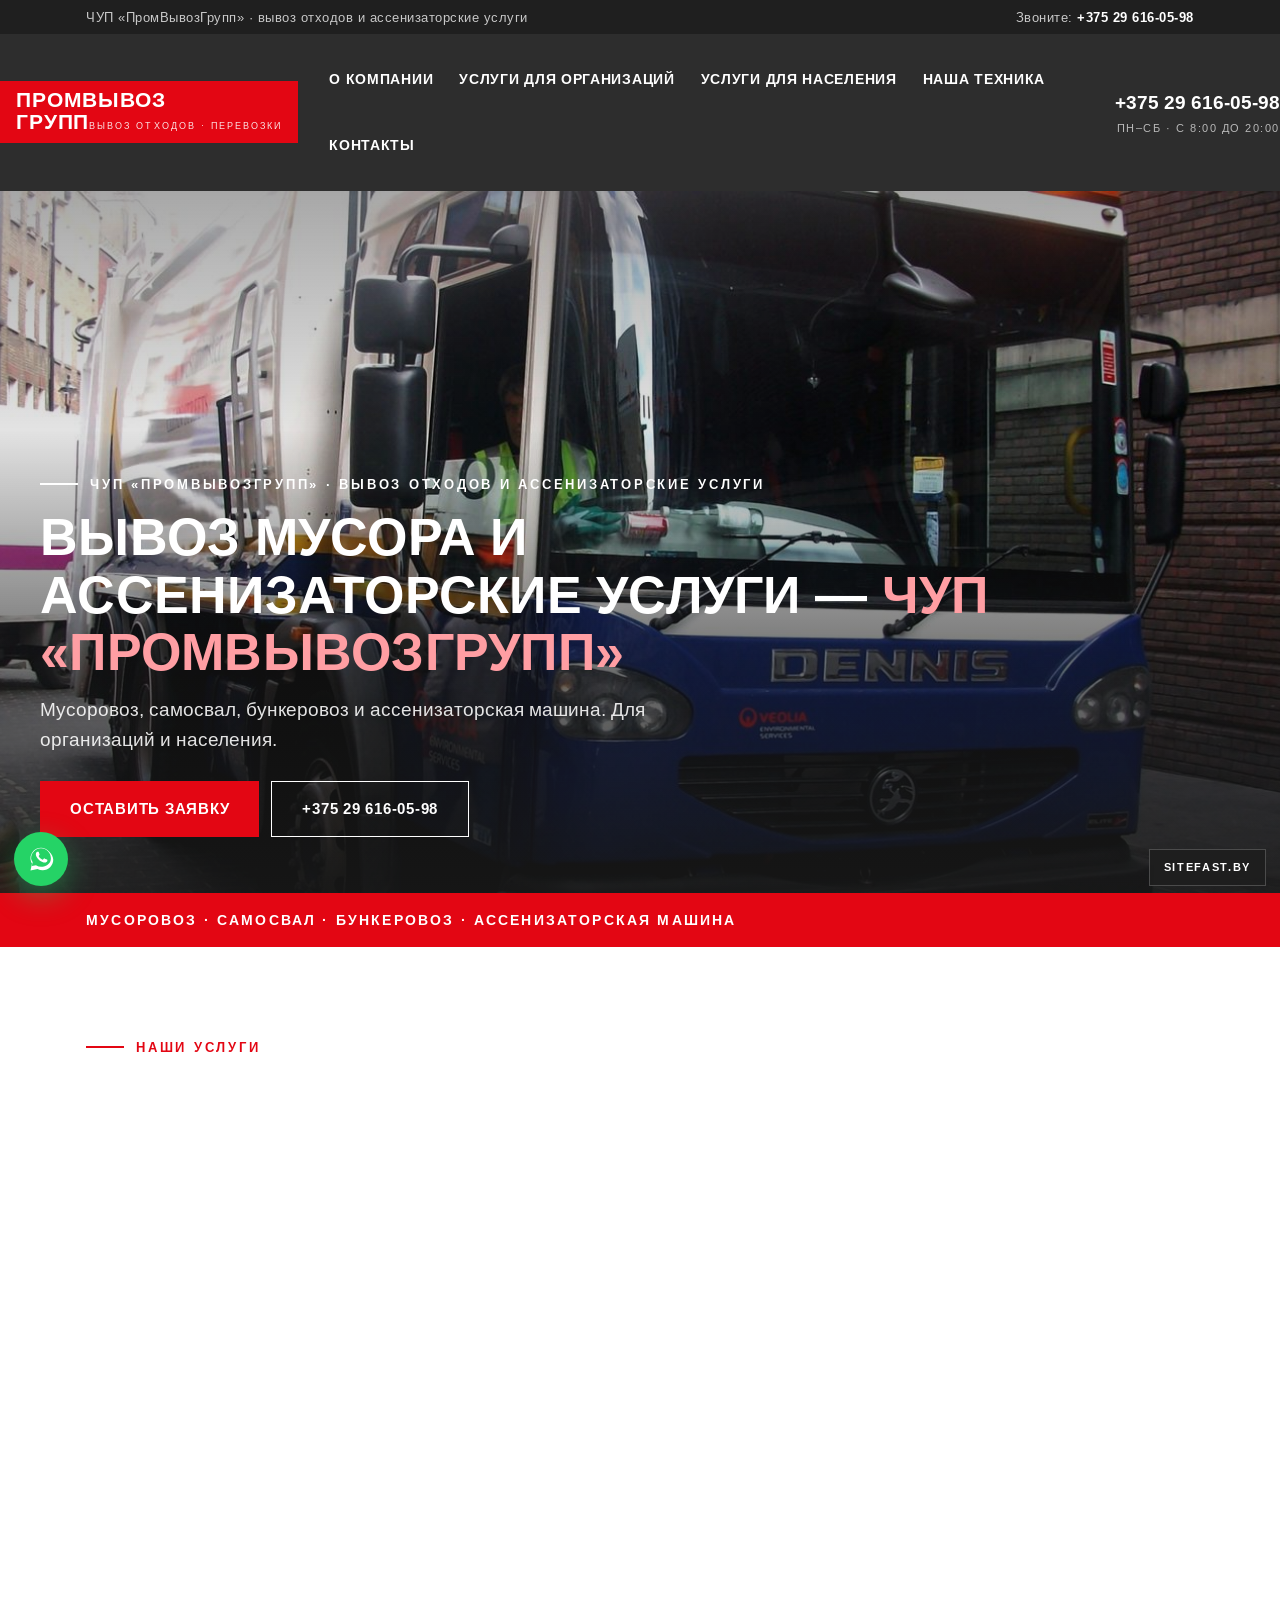
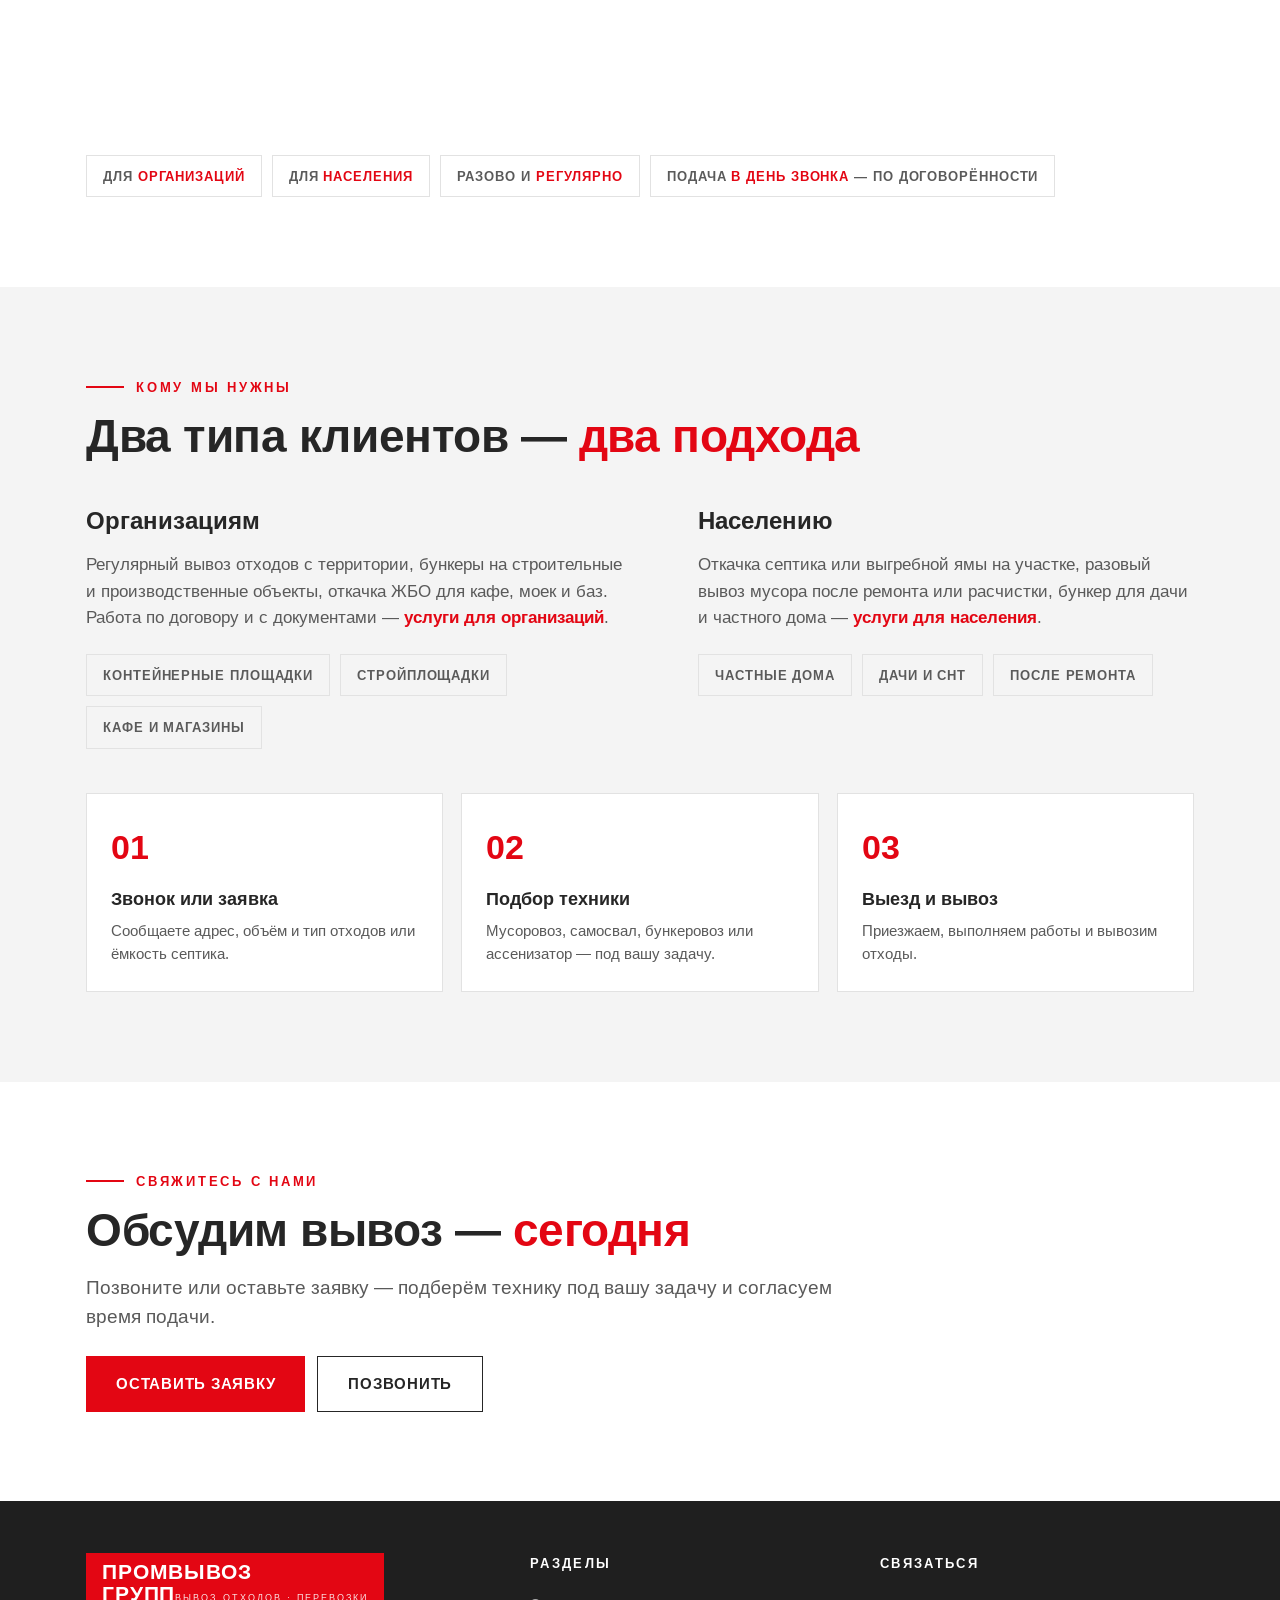
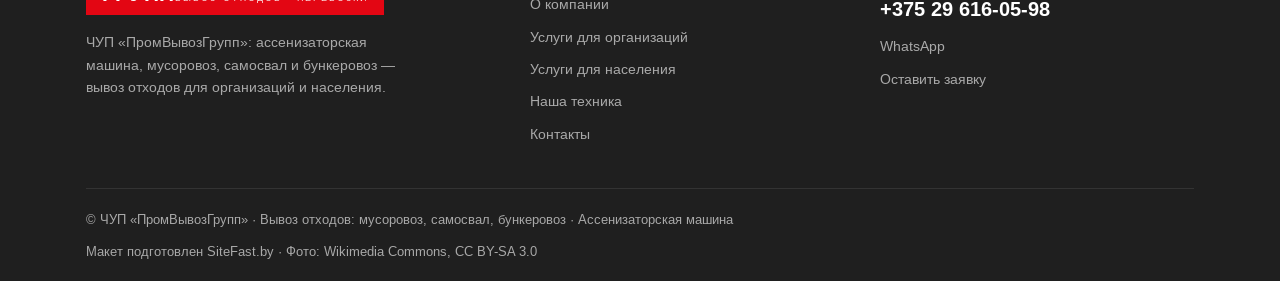
<file: index.html>
<!DOCTYPE html>
<html lang="ru">
<head>
<meta charset="UTF-8">
<meta name="viewport" content="width=device-width, initial-scale=1.0">
<title>Вывоз мусора и ассенизаторские услуги — ЧУП «ПромВывозГрупп»: мусоровоз, самосвал, бункеровоз</title>
<meta name="description" content="ЧУП «ПромВывозГрупп»: вывоз мусора (мусоровоз, самосвал, бункеровоз) и ассенизаторская машина — для организаций и населения. Тел +375 29 616-05-98.">
<link rel="preconnect" href="https://fonts.googleapis.com">
<link rel="preconnect" href="https://fonts.gstatic.com" crossorigin>
<link href="https://fonts.googleapis.com/css2?family=Arimo:wght@400;700&display=swap" rel="stylesheet">
<link rel="stylesheet" href="assets/style.css">
</head>
<body>
<header class="hdr">
<div class="hdr-top"><div class="wrap"><span>ЧУП «ПромВывозГрупп» · вывоз отходов и ассенизаторские услуги</span><span>Звоните: <b>+375 29 616-05-98</b></span></div></div>
<div class="wrap-wide hdr-main">
<a class="logo" href="index.html"><span class="logo-blk"><span class="l1">ПромВывоз<br>Групп</span><span class="l2">Вывоз отходов · Перевозки</span></span></a>
<nav class="main">
<a href="about.html">О компании</a>
<a href="org.html">Услуги для организаций</a>
<a href="fiz.html">Услуги для населения</a>
<a href="tekhnika.html">Наша техника</a>
<a href="contacts.html">Контакты</a>
</nav>
<div class="h-tel"><a href="tel:+375296160598">+375 29 616-05-98</a><span>Пн–Сб · с 8:00 до 20:00</span></div>
<button class="burger" id="burger" aria-label="Меню"><span></span><span></span><span></span></button>
</div>
</header>
<div class="mnav" id="mnav"><button class="m-x" id="mclose" aria-label="Закрыть">×</button>
<a href="about.html">О компании</a><a href="org.html">Услуги для организаций</a><a href="fiz.html">Услуги для населения</a><a href="tekhnika.html">Наша техника</a><a href="contacts.html">Контакты</a>
<div class="m-tel"><a href="tel:+375296160598">+375 29 616-05-98</a></div></div>
<section class="hero">
<div class="hero-ol"></div>
<div class="wrap hero-in">
<div class="kick">ЧУП «ПромВывозГрупп» · вывоз отходов и ассенизаторские услуги</div>
<h1>Вывоз мусора и ассенизаторские услуги — <span>ЧУП «ПромВывозГрупп»</span></h1>
<p class="h-sub">Мусоровоз, самосвал, бункеровоз и ассенизаторская машина. Для организаций и населения.</p>
<div class="h-cta"><a class="btn btn-r" href="contacts.html#form">Оставить заявку</a><a class="btn btn-o" href="tel:+375296160598">+375 29 616-05-98</a></div>
</div>
</section>
<div class="hero-strip"><div class="wrap" style="padding-top:14px;padding-bottom:14px"><span class="strip-line">Мусоровоз · Самосвал · Бункеровоз · Ассенизаторская машина</span></div></div>
<section class="sec"><div class="wrap">
<div class="kick">Наши услуги</div>
<h2 class="t fx">Вывезем и откачаем: <em>четыре вида техники</em></h2>
<div class="cards">
<div class="card fx"><div class="c-top"><div class="c-ico"><svg width="24" height="24" viewBox="0 0 24 24" fill="none" stroke="currentColor" stroke-width="1.8"><rect x="3" y="12" width="17" height="7" rx="1"/><path d="M5 12l2-5h11l2 5"/><path d="M7 19v2M17 19v2M8 14h9"/></svg></div></div><h3>Мусоровоз</h3><p>Регулярный и разовый вывоз бытового мусора — от контейнерных площадок до организаций.</p><a class="c-link" href="tekhnika.html">Подробнее</a></div>
<div class="card fx d1"><div class="c-top"><div class="c-ico"><svg width="24" height="24" viewBox="0 0 24 24" fill="none" stroke="currentColor" stroke-width="1.8"><path d="M3 20h13l6-6-6-6-13 12z"/><path d="M9 14l5-5M14 14l4-4"/></svg></div></div><h3>Самосвал</h3><p>Вывоз сыпучих грузов: строительный мусор, грунт, песок, щебень — перевозки по объектам.</p><a class="c-link" href="tekhnika.html">Подробнее</a></div>
<div class="card fx d2"><div class="c-top"><div class="c-ico"><svg width="24" height="24" viewBox="0 0 24 24" fill="none" stroke="currentColor" stroke-width="1.8"><path d="M4 18h6V7H4zM14 18h6V7h-6z"/><path d="M10 12h4M7 7v-2M17 7v-2"/></svg></div></div><h3>Бункеровоз</h3><p>Подача бункеров для строймусора и крупногабарита: ремонт, снос, расчистка территорий.</p><a class="c-link" href="tekhnika.html">Подробнее</a></div>
<div class="card fx d3"><div class="c-top"><div class="c-ico"><svg width="24" height="24" viewBox="0 0 24 24" fill="none" stroke="currentColor" stroke-width="1.8"><path d="M12 3c3 4 5 7 5 10a5 5 0 0 1-10 0c0-3 2-6 5-10z"/><path d="M9 21l3-5 3 5"/></svg></div></div><h3>Ассенизаторская машина</h3><p>Откачка септиков, выгребных ям и ЖБО — для частных домов, дач и организаций.</p><a class="c-link" href="fiz.html">Подробнее</a></div>
</div>
<div class="pills fx"><span class="pill">для <b>организаций</b></span><span class="pill">для <b>населения</b></span><span class="pill">разово и <b>регулярно</b></span><span class="pill">подача <b>в день звонка</b> — по договорённости</span></div>
</div></section>
<section class="sec gray"><div class="wrap">
<div class="kick">Кому мы нужны</div>
<h2 class="t fx">Два типа клиентов — <em>два подхода</em></h2>
<div class="split" style="margin-top:40px">
<div class="fx">
<h3 style="font-size:24px;font-weight:700;margin-bottom:12px">Организациям</h3>
<p style="color:var(--mut)">Регулярный вывоз отходов с территории, бункеры на строительные и производственные объекты, откачка ЖБО для кафе, моек и баз. Работа по договору и с документами — <a href="org.html" style="color:var(--red);font-weight:700">услуги для организаций</a>.</p>
<div class="pills"><span class="pill">контейнерные площадки</span><span class="pill">стройплощадки</span><span class="pill">кафе и магазины</span></div>
</div>
<div class="fx d1">
<h3 style="font-size:24px;font-weight:700;margin-bottom:12px">Населению</h3>
<p style="color:var(--mut)">Откачка септика или выгребной ямы на участке, разовый вывоз мусора после ремонта или расчистки, бункер для дачи и частного дома — <a href="fiz.html" style="color:var(--red);font-weight:700">услуги для населения</a>.</p>
<div class="pills"><span class="pill">частные дома</span><span class="pill">дачи и СНТ</span><span class="pill">после ремонта</span></div>
</div>
</div>
<div class="steps" style="grid-template-columns:repeat(3,1fr)">
<div class="step fx"><div class="s-n">01</div><h4>Звонок или заявка</h4><p>Сообщаете адрес, объём и тип отходов или ёмкость септика.</p></div>
<div class="step fx d1"><div class="s-n">02</div><h4>Подбор техники</h4><p>Мусоровоз, самосвал, бункеровоз или ассенизатор — под вашу задачу.</p></div>
<div class="step fx d2"><div class="s-n">03</div><h4>Выезд и вывоз</h4><p>Приезжаем, выполняем работы и вывозим отходы.</p></div>
</div>
</div></section>
<section class="sec"><div class="wrap" style="display:flex;justify-content:space-between;align-items:center;gap:24px;flex-wrap:wrap">
<div>
<div class="kick">Свяжитесь с нами</div>
<h2 class="t">Обсудим вывоз — <em>сегодня</em></h2>
<p class="lead">Позвоните или оставьте заявку — подберём технику под вашу задачу и согласуем время подачи.</p>
</div>
<div style="display:flex;gap:12px;flex-wrap:wrap">
<a class="btn btn-r" href="contacts.html#form">Оставить заявку</a>
<a class="btn btn-o" href="tel:+375296160598" style="color:var(--ink);border-color:var(--ink)">Позвонить</a>
</div>
</div></section>
<footer>
<div class="wrap">
<div class="ft-grid">
<div class="ft-logo"><span class="logo-blk"><span class="l1">ПромВывоз<br>Групп</span><span class="l2">Вывоз отходов · Перевозки</span></span><p>ЧУП «ПромВывозГрупп»: ассенизаторская машина, мусоровоз, самосвал и бункеровоз — вывоз отходов для организаций и населения.</p></div>
<div class="ft-col"><h5>Разделы</h5>
<a href="about.html">О компании</a><a href="org.html">Услуги для организаций</a><a href="fiz.html">Услуги для населения</a><a href="tekhnika.html">Наша техника</a><a href="contacts.html">Контакты</a></div>
<div class="ft-col"><h5>Связаться</h5>
<a class="ft-t" href="tel:+375296160598">+375 29 616-05-98</a>
<a href="https://wa.me/375296160598" target="_blank" rel="noopener">WhatsApp</a>
<a href="contacts.html#form">Оставить заявку</a></div>
</div>
<div class="ft-b"><span>© ЧУП «ПромВывозГрупп» · Вывоз отходов: мусоровоз, самосвал, бункеровоз · Ассенизаторская машина</span><span>Макет подготовлен SiteFast.by · Фото: Wikimedia Commons, CC BY-SA 3.0</span></div>
</div>
</footer>
<div class="wm">SiteFast.by</div>
<a class="wa" href="https://wa.me/375296160598" aria-label="WhatsApp" target="_blank" rel="noopener"><svg viewBox="0 0 32 32"><path d="M16 3C9.4 3 4 8.4 4 15c0 2.2.6 4.4 1.7 6.2L4 29l8-1.6c1.8 1 3.9 1.5 6 1.5 6.6 0 12-5.4 12-12S22.6 3 16 3zm0 21.8c-1.9 0-3.7-.5-5.3-1.5l-.4-.2-4.8 1 1-4.7-.3-.4C5.2 17.4 4.7 16.2 4.7 15c0-6.2 5.1-11.3 11.3-11.3S27.3 8.8 27.3 15 22.2 24.8 16 24.8zm6.2-8.4c-.3-.2-1.9-1-2.2-1.1-.3-.1-.5-.1-.7.2-.2.3-.8 1-.9 1.2-.2.2-.4.2-.6.1-.3-.1-1.4-.5-2.6-1.6-1-.9-1.6-1.9-1.8-2.3-.2-.3 0-.5.1-.7l.5-.6c.2-.2.2-.4.3-.6.1-.2 0-.4 0-.6-.1-.2-.7-1.7-.9-2.3-.2-.5-.5-.4-.7-.4h-.6c-.2 0-.6.1-.9.4-.3.3-1.1 1.1-1.1 2.7s1.2 3.1 1.3 3.4c.2.2 2.3 3.6 5.6 5 3.3 1.3 3.3.9 3.9.8.6-.1 1.9-.8 2.2-1.5.3-.8.3-1.4.2-1.6-.1-.1-.3-.2-.6-.4z"/></svg></a>
<script src="assets/main.js"></script>
</body>
</html>
</file>
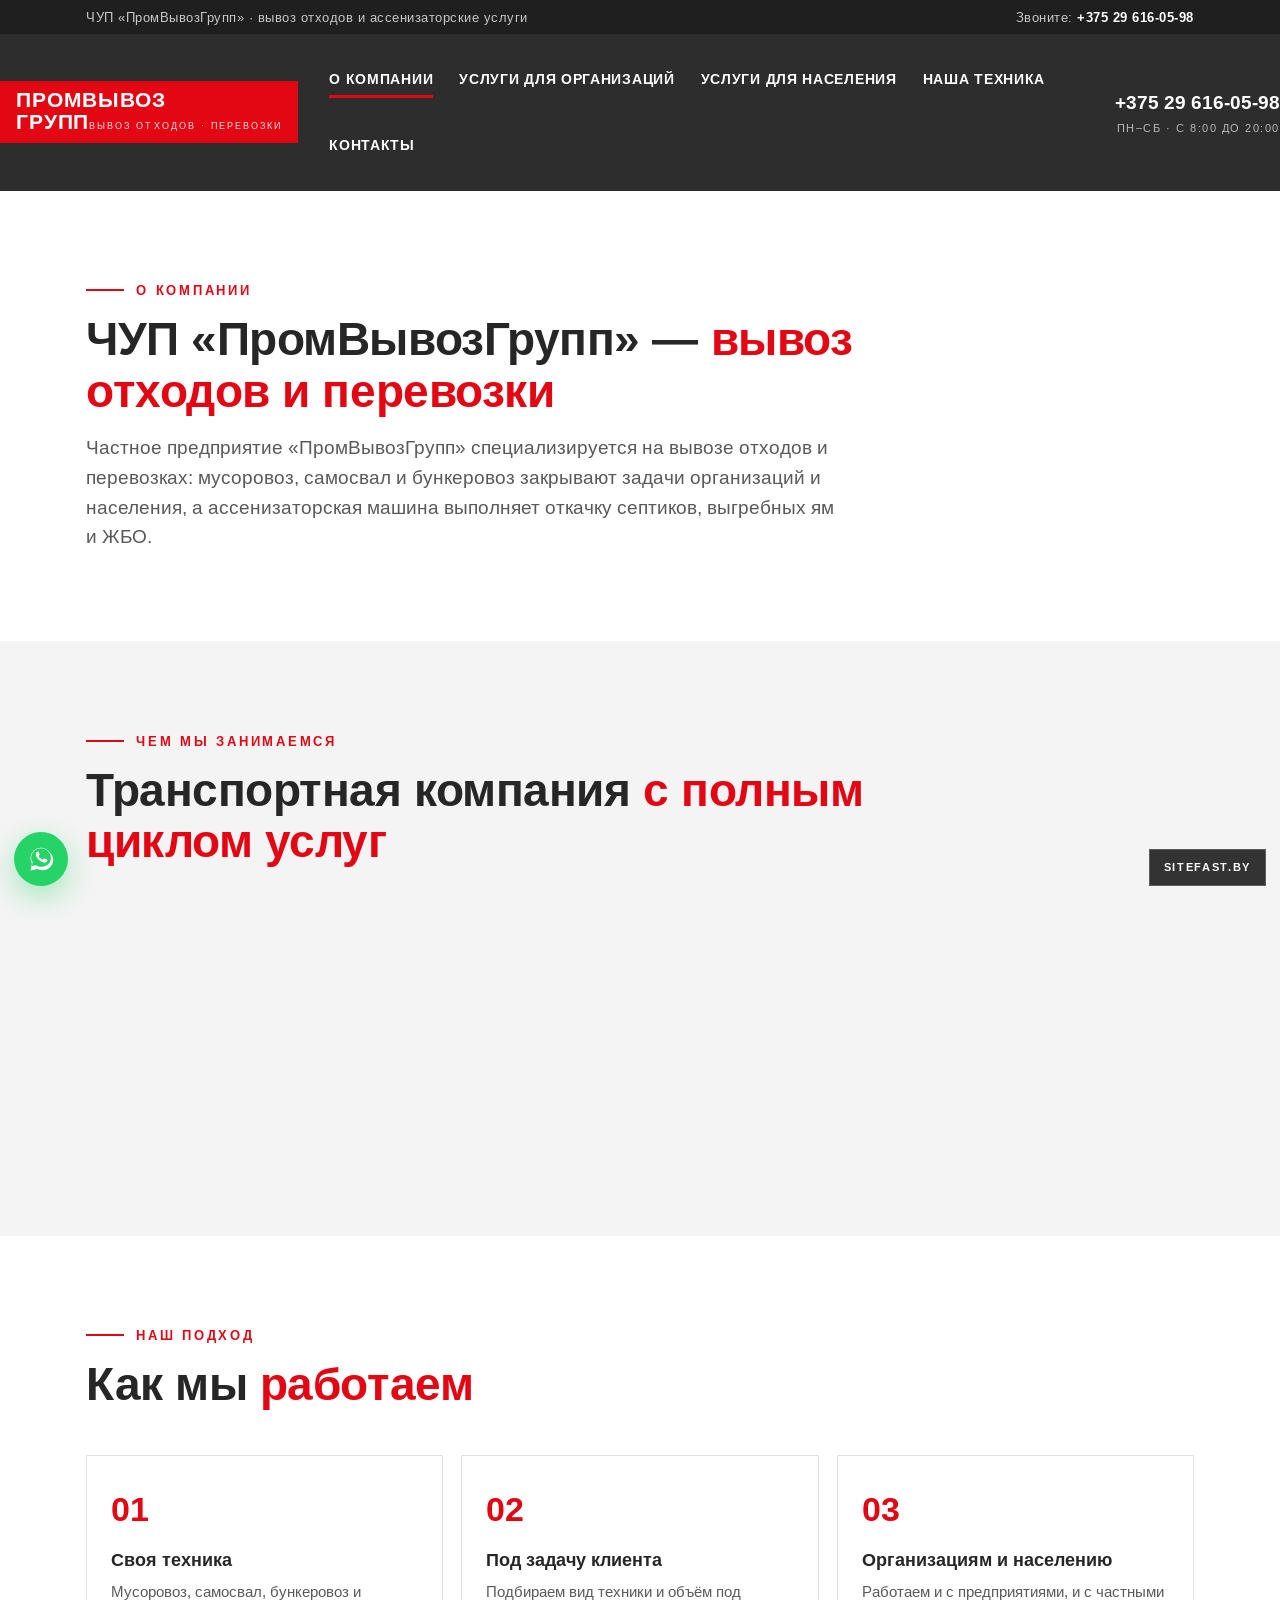
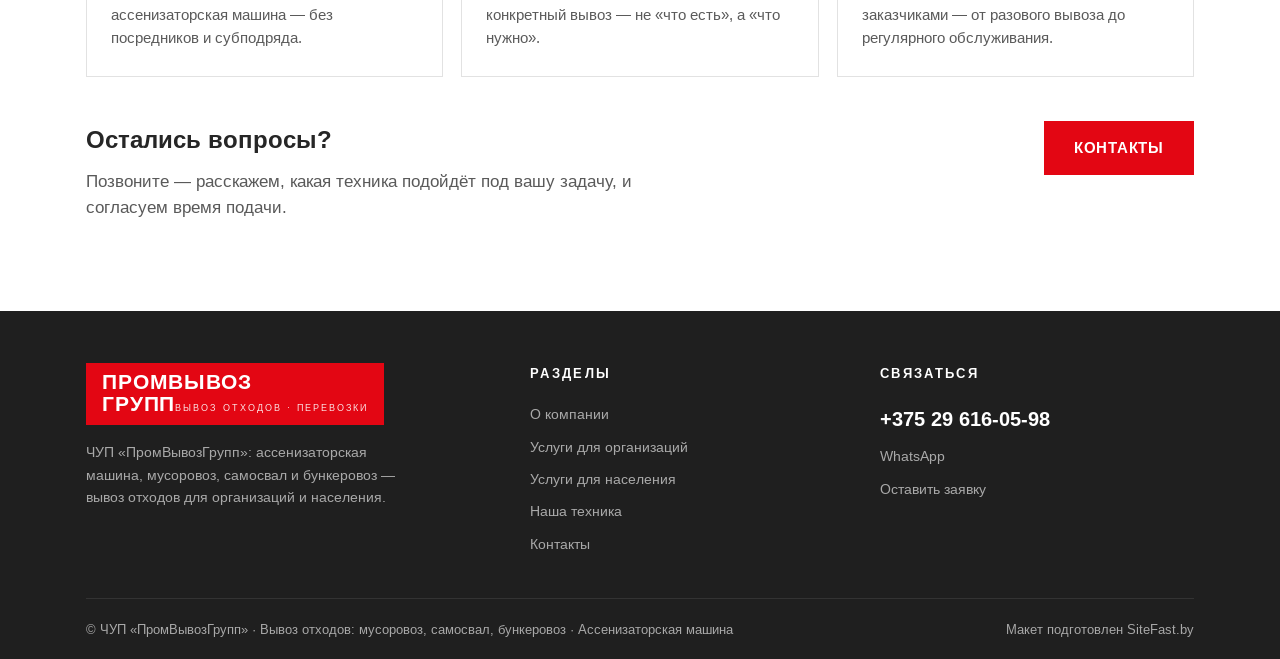
<file: about.html>
<!DOCTYPE html>
<html lang="ru">
<head>
<meta charset="UTF-8">
<meta name="viewport" content="width=device-width, initial-scale=1.0">
<title>О компании — ЧУП «ПромВывозГрупп»: вывоз отходов и перевозки</title>
<meta name="description" content="ЧУП «ПромВывозГрупп»: вывоз мусора, ассенизаторские услуги и перевозки сыпучих грузов. О компании и подходе к работе.">
<link rel="preconnect" href="https://fonts.googleapis.com">
<link rel="preconnect" href="https://fonts.gstatic.com" crossorigin>
<link href="https://fonts.googleapis.com/css2?family=Arimo:wght@400;700&display=swap" rel="stylesheet">
<link rel="stylesheet" href="assets/style.css">
</head>
<body>
<header class="hdr">
<div class="hdr-top"><div class="wrap"><span>ЧУП «ПромВывозГрупп» · вывоз отходов и ассенизаторские услуги</span><span>Звоните: <b>+375 29 616-05-98</b></span></div></div>
<div class="wrap-wide hdr-main">
<a class="logo" href="index.html"><span class="logo-blk"><span class="l1">ПромВывоз<br>Групп</span><span class="l2">Вывоз отходов · Перевозки</span></span></a>
<nav class="main">
<a href="about.html" class="active">О компании</a>
<a href="org.html">Услуги для организаций</a>
<a href="fiz.html">Услуги для населения</a>
<a href="tekhnika.html">Наша техника</a>
<a href="contacts.html">Контакты</a>
</nav>
<div class="h-tel"><a href="tel:+375296160598">+375 29 616-05-98</a><span>Пн–Сб · с 8:00 до 20:00</span></div>
<button class="burger" id="burger" aria-label="Меню"><span></span><span></span><span></span></button>
</div>
</header>
<div class="mnav" id="mnav"><button class="m-x" id="mclose" aria-label="Закрыть">×</button>
<a href="about.html">О компании</a><a href="org.html">Услуги для организаций</a><a href="fiz.html">Услуги для населения</a><a href="tekhnika.html">Наша техника</a><a href="contacts.html">Контакты</a>
<div class="m-tel"><a href="tel:+375296160598">+375 29 616-05-98</a></div></div>


<section class="sec"><div class="wrap">
<div class="kick">О компании</div>
<h2 class="t fx">ЧУП «ПромВывозГрупп» — <em>вывоз отходов и перевозки</em></h2>
<p class="lead">Частное предприятие «ПромВывозГрупп» специализируется на вывозе отходов и перевозках: мусоровоз, самосвал и бункеровоз закрывают задачи организаций и населения, а ассенизаторская машина выполняет откачку септиков, выгребных ям и ЖБО.</p>
</div></section>
<section class="sec gray"><div class="wrap">
<div class="kick">Чем мы занимаемся</div>
<h2 class="t fx">Транспортная компания <em>с полным циклом услуг</em></h2>
<div class="cards c3">
<div class="card fx"><div class="c-top"><div class="c-ico"><svg width="24" height="24" viewBox="0 0 24 24" fill="none" stroke="currentColor" stroke-width="1.8"><rect x="3" y="12" width="17" height="7" rx="1"/><path d="M5 12l2-5h11l2 5"/><path d="M7 19v2M17 19v2"/></svg></div></div><h3>Вывоз отходов</h3><p>Бытовой и строительный мусор, крупногабарит: от контейнерной площадки до бункера на объекте.</p></div>
<div class="card fx d1"><div class="c-top"><div class="c-ico"><svg width="24" height="24" viewBox="0 0 24 24" fill="none" stroke="currentColor" stroke-width="1.8"><path d="M12 3c3 4 5 7 5 10a5 5 0 0 1-10 0c0-3 2-6 5-10z"/></svg></div></div><h3>Ассенизаторские услуги</h3><p>Откачка септиков, выгребных ям и приёмных колодцев — для частных домов и организаций.</p></div>
<div class="card fx d2"><div class="c-top"><div class="c-ico"><svg width="24" height="24" viewBox="0 0 24 24" fill="none" stroke="currentColor" stroke-width="1.8"><path d="M3 20h13l6-6-6-6-13 12z"/><path d="M9 14l5-5"/></svg></div></div><h3>Перевозки сыпучих</h3><p>Самосвал возит грунт, песок, щебень и строительный мусор между объектами.</p></div>
</div>
</div></section>
<section class="sec"><div class="wrap">
<div class="kick">Наш подход</div>
<h2 class="t fx">Как мы <em>работаем</em></h2>
<div class="steps" style="grid-template-columns:repeat(3,1fr)">
<div class="step fx"><div class="s-n">01</div><h4>Своя техника</h4><p>Мусоровоз, самосвал, бункеровоз и ассенизаторская машина — без посредников и субподряда.</p></div>
<div class="step fx d1"><div class="s-n">02</div><h4>Под задачу клиента</h4><p>Подбираем вид техники и объём под конкретный вывоз — не «что есть», а «что нужно».</p></div>
<div class="step fx d2"><div class="s-n">03</div><h4>Организациям и населению</h4><p>Работаем и с предприятиями, и с частными заказчиками — от разового вывоза до регулярного обслуживания.</p></div>
</div>
<div class="split" style="margin-top:44px">
<div class="fx"><h3 style="font-size:24px;font-weight:700;margin-bottom:10px">Остались вопросы?</h3><p style="color:var(--mut)">Позвоните — расскажем, какая техника подойдёт под вашу задачу, и согласуем время подачи.</p></div>
<div class="fx d1" style="display:flex;align-items:center;justify-content:flex-end"><a class="btn btn-r" href="contacts.html">Контакты</a></div>
</div>
</div></section>

<footer>
<div class="wrap">
<div class="ft-grid">
<div class="ft-logo"><span class="logo-blk"><span class="l1">ПромВывоз<br>Групп</span><span class="l2">Вывоз отходов · Перевозки</span></span><p>ЧУП «ПромВывозГрупп»: ассенизаторская машина, мусоровоз, самосвал и бункеровоз — вывоз отходов для организаций и населения.</p></div>
<div class="ft-col"><h5>Разделы</h5>
<a href="about.html">О компании</a><a href="org.html">Услуги для организаций</a><a href="fiz.html">Услуги для населения</a><a href="tekhnika.html">Наша техника</a><a href="contacts.html">Контакты</a></div>
<div class="ft-col"><h5>Связаться</h5>
<a class="ft-t" href="tel:+375296160598">+375 29 616-05-98</a>
<a href="https://wa.me/375296160598" target="_blank" rel="noopener">WhatsApp</a>
<a href="contacts.html#form">Оставить заявку</a></div>
</div>
<div class="ft-b"><span>© ЧУП «ПромВывозГрупп» · Вывоз отходов: мусоровоз, самосвал, бункеровоз · Ассенизаторская машина</span><span>Макет подготовлен SiteFast.by</span></div>
</div>
</footer>
<div class="wm">SiteFast.by</div>
<a class="wa" href="https://wa.me/375296160598" aria-label="WhatsApp" target="_blank" rel="noopener"><svg viewBox="0 0 32 32"><path d="M16 3C9.4 3 4 8.4 4 15c0 2.2.6 4.4 1.7 6.2L4 29l8-1.6c1.8 1 3.9 1.5 6 1.5 6.6 0 12-5.4 12-12S22.6 3 16 3zm0 21.8c-1.9 0-3.7-.5-5.3-1.5l-.4-.2-4.8 1 1-4.7-.3-.4C5.2 17.4 4.7 16.2 4.7 15c0-6.2 5.1-11.3 11.3-11.3S27.3 8.8 27.3 15 22.2 24.8 16 24.8zm6.2-8.4c-.3-.2-1.9-1-2.2-1.1-.3-.1-.5-.1-.7.2-.2.3-.8 1-.9 1.2-.2.2-.4.2-.6.1-.3-.1-1.4-.5-2.6-1.6-1-.9-1.6-1.9-1.8-2.3-.2-.3 0-.5.1-.7l.5-.6c.2-.2.2-.4.3-.6.1-.2 0-.4 0-.6-.1-.2-.7-1.7-.9-2.3-.2-.5-.5-.4-.7-.4h-.6c-.2 0-.6.1-.9.4-.3.3-1.1 1.1-1.1 2.7s1.2 3.1 1.3 3.4c.2.2 2.3 3.6 5.6 5 3.3 1.3 3.3.9 3.9.8.6-.1 1.9-.8 2.2-1.5.3-.8.3-1.4.2-1.6-.1-.1-.3-.2-.6-.4z"/></svg></a>

<script src="assets/main.js"></script>
</body>
</html>
</file>
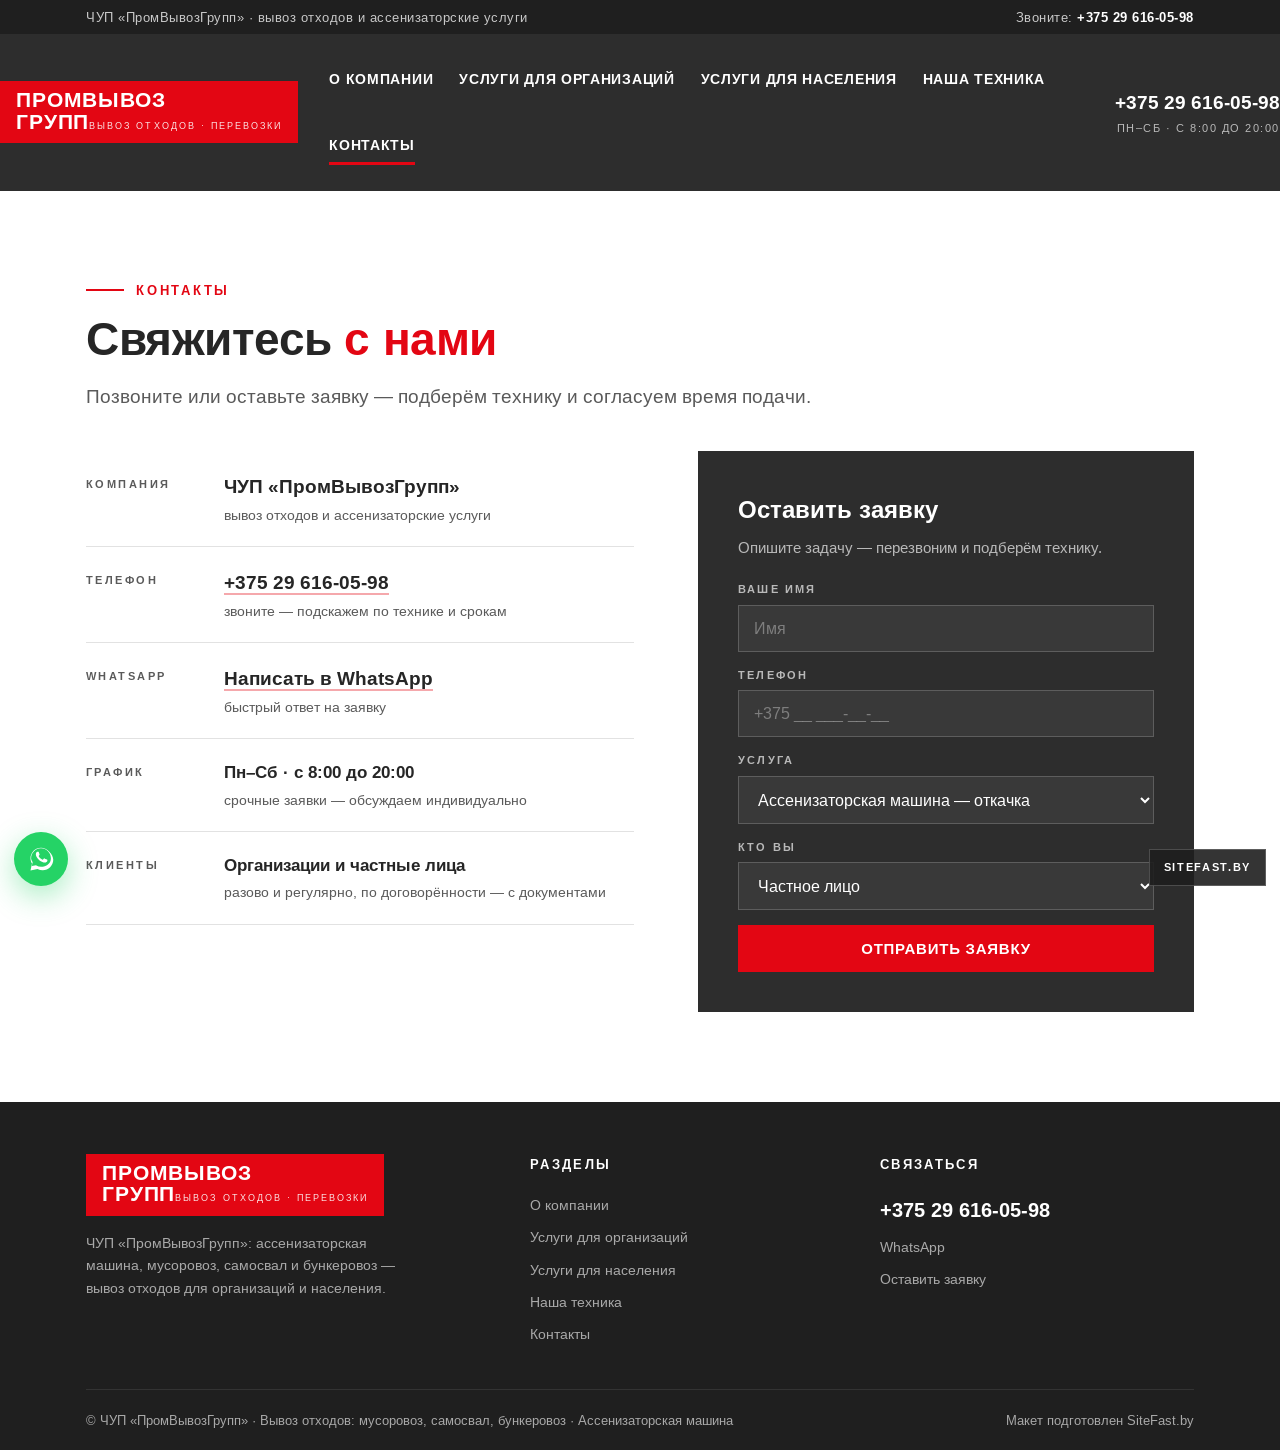
<file: contacts.html>
<!DOCTYPE html>
<html lang="ru">
<head>
<meta charset="UTF-8">
<meta name="viewport" content="width=device-width, initial-scale=1.0">
<title>Контакты — ЧУП «ПромВывозГрупп»: +375 29 616-05-98</title>
<meta name="description" content="Свяжитесь с ЧУП «ПромВывозГрупп»: вывоз мусора и ассенизаторские услуги. Тел +375 29 616-05-98, WhatsApp, форма заявки.">
<link rel="preconnect" href="https://fonts.googleapis.com">
<link rel="preconnect" href="https://fonts.gstatic.com" crossorigin>
<link href="https://fonts.googleapis.com/css2?family=Arimo:wght@400;700&display=swap" rel="stylesheet">
<link rel="stylesheet" href="assets/style.css">
</head>
<body>
<header class="hdr">
<div class="hdr-top"><div class="wrap"><span>ЧУП «ПромВывозГрупп» · вывоз отходов и ассенизаторские услуги</span><span>Звоните: <b>+375 29 616-05-98</b></span></div></div>
<div class="wrap-wide hdr-main">
<a class="logo" href="index.html"><span class="logo-blk"><span class="l1">ПромВывоз<br>Групп</span><span class="l2">Вывоз отходов · Перевозки</span></span></a>
<nav class="main">
<a href="about.html">О компании</a>
<a href="org.html">Услуги для организаций</a>
<a href="fiz.html">Услуги для населения</a>
<a href="tekhnika.html">Наша техника</a>
<a href="contacts.html" class="active">Контакты</a>
</nav>
<div class="h-tel"><a href="tel:+375296160598">+375 29 616-05-98</a><span>Пн–Сб · с 8:00 до 20:00</span></div>
<button class="burger" id="burger" aria-label="Меню"><span></span><span></span><span></span></button>
</div>
</header>
<div class="mnav" id="mnav"><button class="m-x" id="mclose" aria-label="Закрыть">×</button>
<a href="about.html">О компании</a><a href="org.html">Услуги для организаций</a><a href="fiz.html">Услуги для населения</a><a href="tekhnika.html">Наша техника</a><a href="contacts.html">Контакты</a>
<div class="m-tel"><a href="tel:+375296160598">+375 29 616-05-98</a></div></div>


<section class="sec"><div class="wrap">
<div class="kick">Контакты</div>
<h2 class="t fx">Свяжитесь <em>с нами</em></h2>
<p class="lead">Позвоните или оставьте заявку — подберём технику и согласуем время подачи.</p>
<div class="split" style="margin-top:40px">
<div class="fx">
<div class="cline"><div class="cl">Компания</div><div class="cv">ЧУП «ПромВывозГрупп»<small>вывоз отходов и ассенизаторские услуги</small></div></div>
<div class="cline"><div class="cl">Телефон</div><div class="cv"><a href="tel:+375296160598">+375 29 616-05-98</a><small>звоните — подскажем по технике и срокам</small></div></div>
<div class="cline"><div class="cl">WhatsApp</div><div class="cv"><a href="https://wa.me/375296160598" target="_blank" rel="noopener">Написать в WhatsApp</a><small>быстрый ответ на заявку</small></div></div>
<div class="cline"><div class="cl">График</div><div class="cv" style="font-size:17px">Пн–Сб · с 8:00 до 20:00<small>срочные заявки — обсуждаем индивидуально</small></div></div>
<div class="cline"><div class="cl">Клиенты</div><div class="cv" style="font-size:17px">Организации и частные лица<small>разово и регулярно, по договорённости — с документами</small></div></div>
</div>
<div class="fx d1" id="form">
<div class="form-card">
<h3>Оставить заявку</h3>
<p>Опишите задачу — перезвоним и подберём технику.</p>
<form id="leadForm" novalidate>
<div style="margin-bottom:15px"><label for="lf-name">Ваше имя</label><input id="lf-name" placeholder="Имя"></div>
<div style="margin-bottom:15px"><label for="lf-tel">Телефон</label><input id="lf-tel" placeholder="+375 __ ___-__-__"></div>
<div style="margin-bottom:15px"><label for="lf-srv">Услуга</label><select id="lf-srv"><option>Ассенизаторская машина — откачка</option><option>Мусоровоз — вывоз мусора</option><option>Самосвал — сыпучие грузы</option><option>Бункеровоз — бункер на объект</option><option>Не знаю — подскажите</option></select></div>
<div style="margin-bottom:15px"><label for="lf-who">Кто вы</label><select id="lf-who"><option>Частное лицо</option><option>Организация</option></select></div>
<button class="btn btn-r" type="submit" style="width:100%">Отправить заявку</button>
<div class="okmsg" id="leadOk" style="margin-top:15px">Спасибо! Перезвоним и подберём технику.</div>
</form>
</div>
</div>
</div>
</div></section>

<footer>
<div class="wrap">
<div class="ft-grid">
<div class="ft-logo"><span class="logo-blk"><span class="l1">ПромВывоз<br>Групп</span><span class="l2">Вывоз отходов · Перевозки</span></span><p>ЧУП «ПромВывозГрупп»: ассенизаторская машина, мусоровоз, самосвал и бункеровоз — вывоз отходов для организаций и населения.</p></div>
<div class="ft-col"><h5>Разделы</h5>
<a href="about.html">О компании</a><a href="org.html">Услуги для организаций</a><a href="fiz.html">Услуги для населения</a><a href="tekhnika.html">Наша техника</a><a href="contacts.html">Контакты</a></div>
<div class="ft-col"><h5>Связаться</h5>
<a class="ft-t" href="tel:+375296160598">+375 29 616-05-98</a>
<a href="https://wa.me/375296160598" target="_blank" rel="noopener">WhatsApp</a>
<a href="contacts.html#form">Оставить заявку</a></div>
</div>
<div class="ft-b"><span>© ЧУП «ПромВывозГрупп» · Вывоз отходов: мусоровоз, самосвал, бункеровоз · Ассенизаторская машина</span><span>Макет подготовлен SiteFast.by</span></div>
</div>
</footer>
<div class="wm">SiteFast.by</div>
<a class="wa" href="https://wa.me/375296160598" aria-label="WhatsApp" target="_blank" rel="noopener"><svg viewBox="0 0 32 32"><path d="M16 3C9.4 3 4 8.4 4 15c0 2.2.6 4.4 1.7 6.2L4 29l8-1.6c1.8 1 3.9 1.5 6 1.5 6.6 0 12-5.4 12-12S22.6 3 16 3zm0 21.8c-1.9 0-3.7-.5-5.3-1.5l-.4-.2-4.8 1 1-4.7-.3-.4C5.2 17.4 4.7 16.2 4.7 15c0-6.2 5.1-11.3 11.3-11.3S27.3 8.8 27.3 15 22.2 24.8 16 24.8zm6.2-8.4c-.3-.2-1.9-1-2.2-1.1-.3-.1-.5-.1-.7.2-.2.3-.8 1-.9 1.2-.2.2-.4.2-.6.1-.3-.1-1.4-.5-2.6-1.6-1-.9-1.6-1.9-1.8-2.3-.2-.3 0-.5.1-.7l.5-.6c.2-.2.2-.4.3-.6.1-.2 0-.4 0-.6-.1-.2-.7-1.7-.9-2.3-.2-.5-.5-.4-.7-.4h-.6c-.2 0-.6.1-.9.4-.3.3-1.1 1.1-1.1 2.7s1.2 3.1 1.3 3.4c.2.2 2.3 3.6 5.6 5 3.3 1.3 3.3.9 3.9.8.6-.1 1.9-.8 2.2-1.5.3-.8.3-1.4.2-1.6-.1-.1-.3-.2-.6-.4z"/></svg></a>

<script src="assets/main.js"></script>
</body>
</html>
</file>
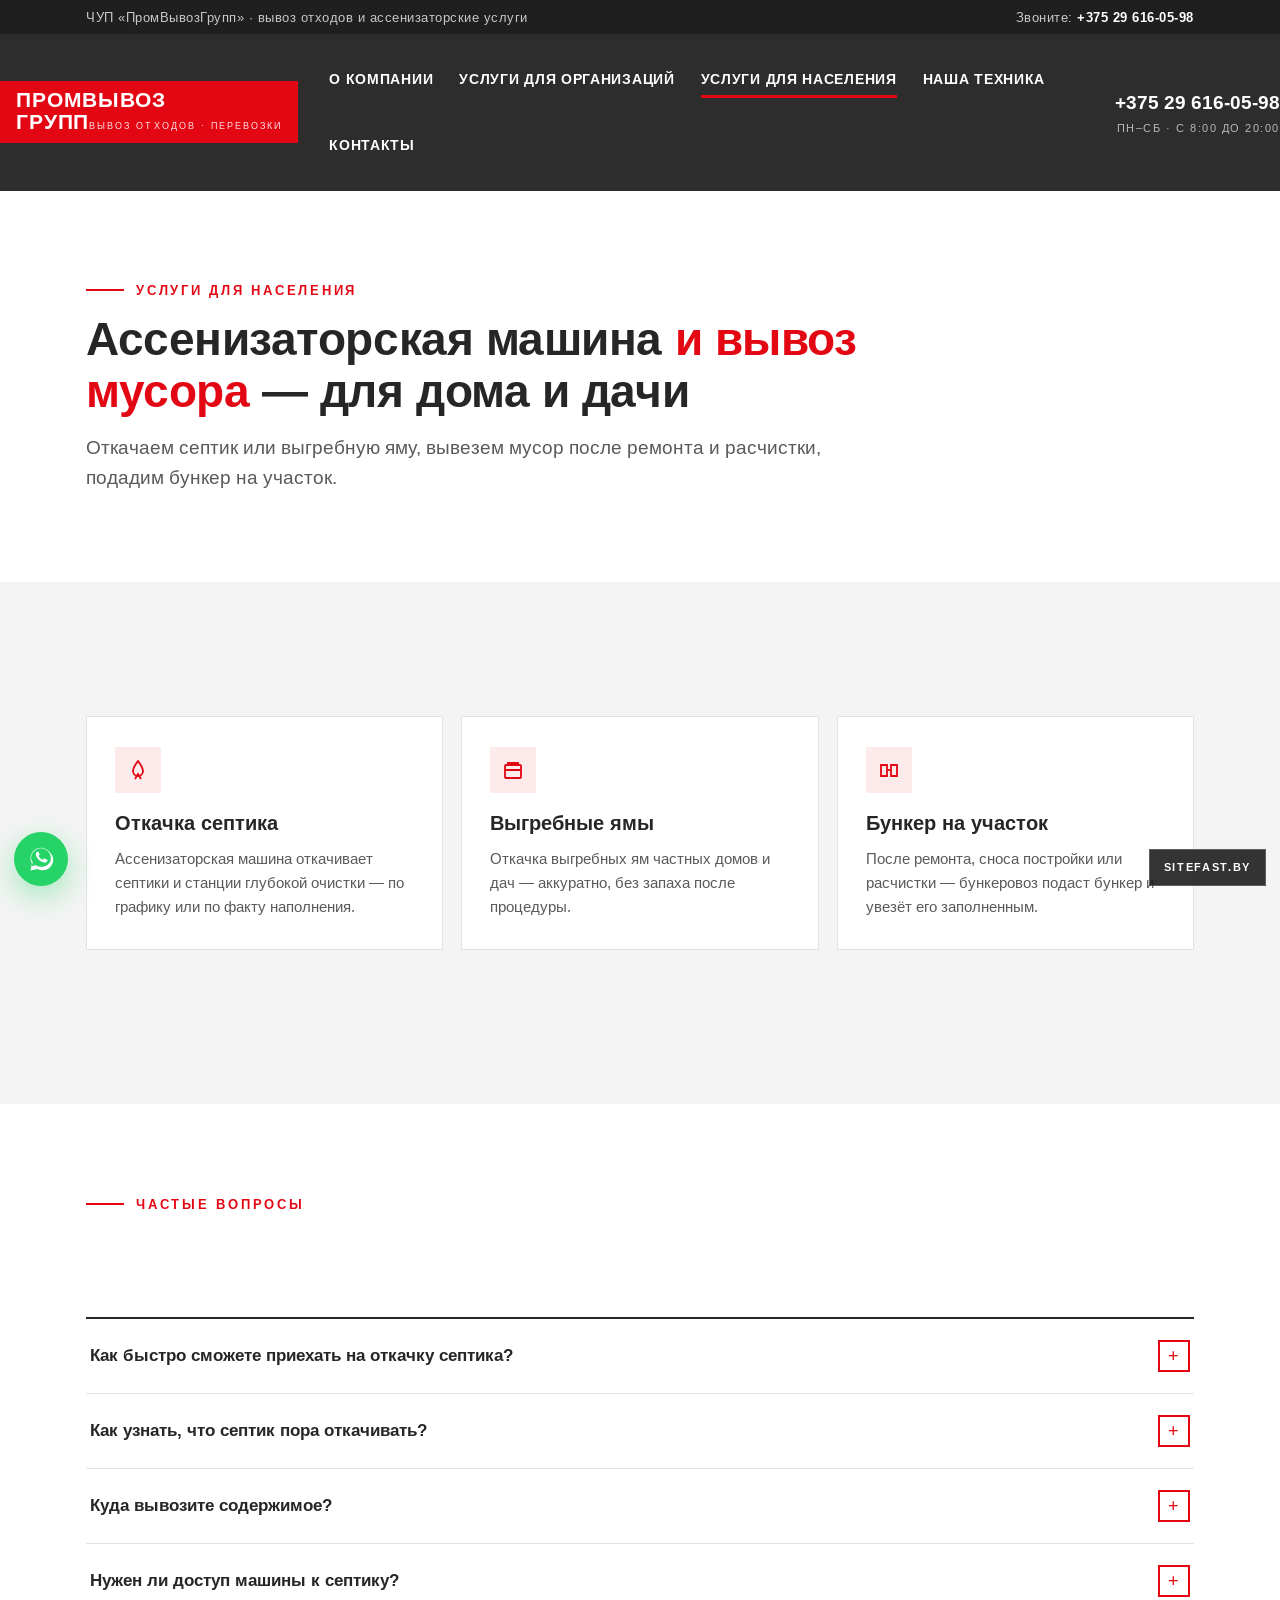
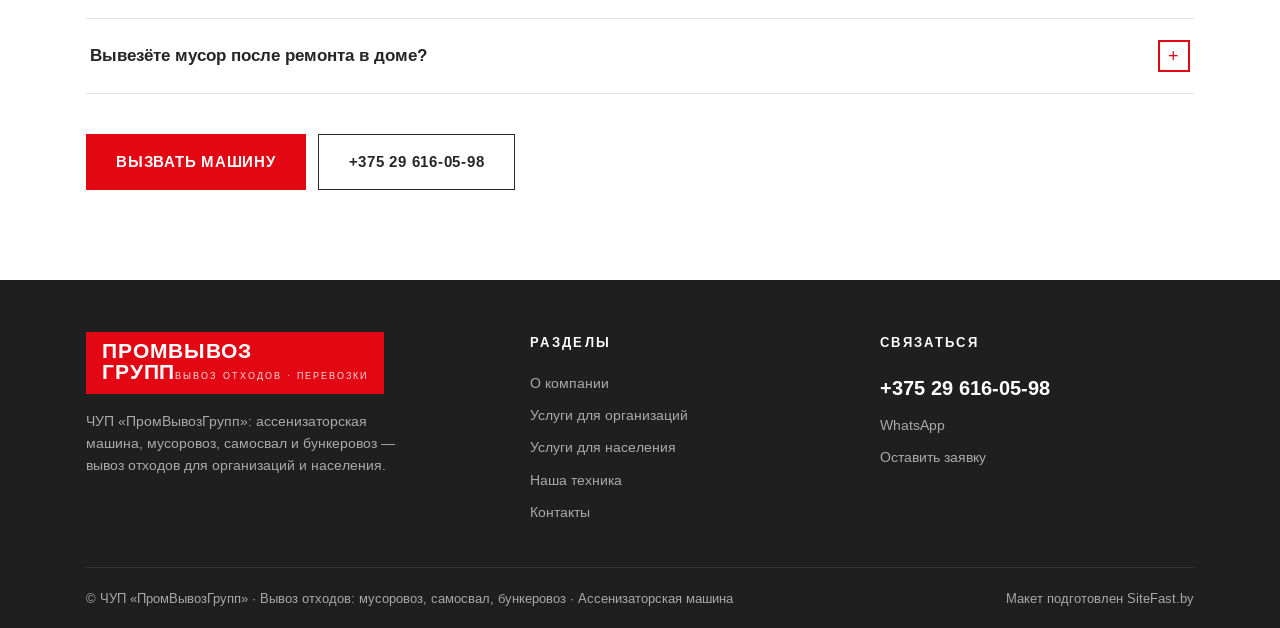
<file: fiz.html>
<!DOCTYPE html>
<html lang="ru">
<head>
<meta charset="UTF-8">
<meta name="viewport" content="width=device-width, initial-scale=1.0">
<title>Ассенизаторская машина и вывоз мусора для населения — ЧУП «ПромВывозГрупп»</title>
<meta name="description" content="Откачка септиков и выгребных ям, вывоз мусора после ремонта, бункер на участок — для частных домов и дач. Тел +375 29 616-05-98.">
<link rel="preconnect" href="https://fonts.googleapis.com">
<link rel="preconnect" href="https://fonts.gstatic.com" crossorigin>
<link href="https://fonts.googleapis.com/css2?family=Arimo:wght@400;700&display=swap" rel="stylesheet">
<link rel="stylesheet" href="assets/style.css">
</head>
<body>
<header class="hdr">
<div class="hdr-top"><div class="wrap"><span>ЧУП «ПромВывозГрупп» · вывоз отходов и ассенизаторские услуги</span><span>Звоните: <b>+375 29 616-05-98</b></span></div></div>
<div class="wrap-wide hdr-main">
<a class="logo" href="index.html"><span class="logo-blk"><span class="l1">ПромВывоз<br>Групп</span><span class="l2">Вывоз отходов · Перевозки</span></span></a>
<nav class="main">
<a href="about.html">О компании</a>
<a href="org.html">Услуги для организаций</a>
<a href="fiz.html" class="active">Услуги для населения</a>
<a href="tekhnika.html">Наша техника</a>
<a href="contacts.html">Контакты</a>
</nav>
<div class="h-tel"><a href="tel:+375296160598">+375 29 616-05-98</a><span>Пн–Сб · с 8:00 до 20:00</span></div>
<button class="burger" id="burger" aria-label="Меню"><span></span><span></span><span></span></button>
</div>
</header>
<div class="mnav" id="mnav"><button class="m-x" id="mclose" aria-label="Закрыть">×</button>
<a href="about.html">О компании</a><a href="org.html">Услуги для организаций</a><a href="fiz.html">Услуги для населения</a><a href="tekhnika.html">Наша техника</a><a href="contacts.html">Контакты</a>
<div class="m-tel"><a href="tel:+375296160598">+375 29 616-05-98</a></div></div>


<section class="sec"><div class="wrap">
<div class="kick">Услуги для населения</div>
<h2 class="t fx">Ассенизаторская машина <em>и вывоз мусора</em> — для дома и дачи</h2>
<p class="lead">Откачаем септик или выгребную яму, вывезем мусор после ремонта и расчистки, подадим бункер на участок.</p>
</div></section>
<section class="sec gray"><div class="wrap">
<div class="cards c3">
<div class="card fx"><div class="c-top"><div class="c-ico"><svg width="24" height="24" viewBox="0 0 24 24" fill="none" stroke="currentColor" stroke-width="1.8"><path d="M12 3c3 4 5 7 5 10a5 5 0 0 1-10 0c0-3 2-6 5-10z"/><path d="M9 21l3-5 3 5"/></svg></div></div><h3>Откачка септика</h3><p>Ассенизаторская машина откачивает септики и станции глубокой очистки — по графику или по факту наполнения.</p></div>
<div class="card fx d1"><div class="c-top"><div class="c-ico"><svg width="24" height="24" viewBox="0 0 24 24" fill="none" stroke="currentColor" stroke-width="1.8"><rect x="4" y="7" width="16" height="13" rx="1"/><path d="M7 7V5h10v2M4 12h16"/></svg></div></div><h3>Выгребные ямы</h3><p>Откачка выгребных ям частных домов и дач — аккуратно, без запаха после процедуры.</p></div>
<div class="card fx d2"><div class="c-top"><div class="c-ico"><svg width="24" height="24" viewBox="0 0 24 24" fill="none" stroke="currentColor" stroke-width="1.8"><path d="M4 18h6V7H4zM14 18h6V7h-6z"/><path d="M10 12h4"/></svg></div></div><h3>Бункер на участок</h3><p>После ремонта, сноса постройки или расчистки — бункеровоз подаст бункер и увезёт его заполненным.</p></div>
</div>
<div class="pills fx"><span class="pill">частные <b>дома</b></span><span class="pill"><b>дачи</b> и СНТ</span><span class="pill">после <b>ремонта</b></span><span class="pill"><b>разово</b></span></div>
</div></section>
<section class="sec"><div class="wrap">
<div class="kick">Частые вопросы</div>
<h2 class="t fx">Спрашивают <em>перед вызовом</em></h2>
<div class="faq fx">
<div class="fq"><button class="fq-q">Как быстро сможете приехать на откачку септика?<span class="pm">+</span></button><div class="fq-a"><p>Подача согласуется при звонке: как правило — в ближайшие сутки, срочные случаи обсуждаем индивидуально.</p></div></div>
<div class="fq"><button class="fq-q">Как узнать, что септик пора откачивать?<span class="pm">+</span></button><div class="fq-a"><p>Ориентиры: запах, медленный слив, уровень близко к крышке. Сообщите объём и тип септика по телефону — подскажем периодичность.</p></div></div>
<div class="fq"><button class="fq-q">Куда вывозите содержимое?<span class="pm">+</span></button><div class="fq-a"><p>Вывоз выполняется в соответствии с санитарными требованиями — на специальные площадки приёма. Эвакуация выполняется по договору с возможными льготными тарифами.</p></div></div>
<div class="fq"><button class="fq-q">Нужен ли доступ машины к септику?<span class="pm">+</span></button><div class="fq-a"><p>Да, машине нужен подъезд к люку в пределах длины шланга. Если подъезд затруднён — опишите ситуацию по телефону, найдём решение.</p></div></div>
<div class="fq"><button class="fq-q">Вывезёте мусор после ремонта в доме?<span class="pm">+</span></button><div class="fq-a"><p>Да: после ремонта и перепланировки подадим бункер или пришлём самосвал — в зависимости от объёма.</p></div></div>
</div>
<div style="margin-top:40px;display:flex;gap:12px;flex-wrap:wrap"><a class="btn btn-r" href="contacts.html#form">Вызвать машину</a><a class="btn btn-o" href="tel:+375296160598" style="color:var(--ink);border-color:var(--ink)">+375 29 616-05-98</a></div>
</div></section>

<footer>
<div class="wrap">
<div class="ft-grid">
<div class="ft-logo"><span class="logo-blk"><span class="l1">ПромВывоз<br>Групп</span><span class="l2">Вывоз отходов · Перевозки</span></span><p>ЧУП «ПромВывозГрупп»: ассенизаторская машина, мусоровоз, самосвал и бункеровоз — вывоз отходов для организаций и населения.</p></div>
<div class="ft-col"><h5>Разделы</h5>
<a href="about.html">О компании</a><a href="org.html">Услуги для организаций</a><a href="fiz.html">Услуги для населения</a><a href="tekhnika.html">Наша техника</a><a href="contacts.html">Контакты</a></div>
<div class="ft-col"><h5>Связаться</h5>
<a class="ft-t" href="tel:+375296160598">+375 29 616-05-98</a>
<a href="https://wa.me/375296160598" target="_blank" rel="noopener">WhatsApp</a>
<a href="contacts.html#form">Оставить заявку</a></div>
</div>
<div class="ft-b"><span>© ЧУП «ПромВывозГрупп» · Вывоз отходов: мусоровоз, самосвал, бункеровоз · Ассенизаторская машина</span><span>Макет подготовлен SiteFast.by</span></div>
</div>
</footer>
<div class="wm">SiteFast.by</div>
<a class="wa" href="https://wa.me/375296160598" aria-label="WhatsApp" target="_blank" rel="noopener"><svg viewBox="0 0 32 32"><path d="M16 3C9.4 3 4 8.4 4 15c0 2.2.6 4.4 1.7 6.2L4 29l8-1.6c1.8 1 3.9 1.5 6 1.5 6.6 0 12-5.4 12-12S22.6 3 16 3zm0 21.8c-1.9 0-3.7-.5-5.3-1.5l-.4-.2-4.8 1 1-4.7-.3-.4C5.2 17.4 4.7 16.2 4.7 15c0-6.2 5.1-11.3 11.3-11.3S27.3 8.8 27.3 15 22.2 24.8 16 24.8zm6.2-8.4c-.3-.2-1.9-1-2.2-1.1-.3-.1-.5-.1-.7.2-.2.3-.8 1-.9 1.2-.2.2-.4.2-.6.1-.3-.1-1.4-.5-2.6-1.6-1-.9-1.6-1.9-1.8-2.3-.2-.3 0-.5.1-.7l.5-.6c.2-.2.2-.4.3-.6.1-.2 0-.4 0-.6-.1-.2-.7-1.7-.9-2.3-.2-.5-.5-.4-.7-.4h-.6c-.2 0-.6.1-.9.4-.3.3-1.1 1.1-1.1 2.7s1.2 3.1 1.3 3.4c.2.2 2.3 3.6 5.6 5 3.3 1.3 3.3.9 3.9.8.6-.1 1.9-.8 2.2-1.5.3-.8.3-1.4.2-1.6-.1-.1-.3-.2-.6-.4z"/></svg></a>

<script src="assets/main.js"></script>
</body>
</html>
</file>
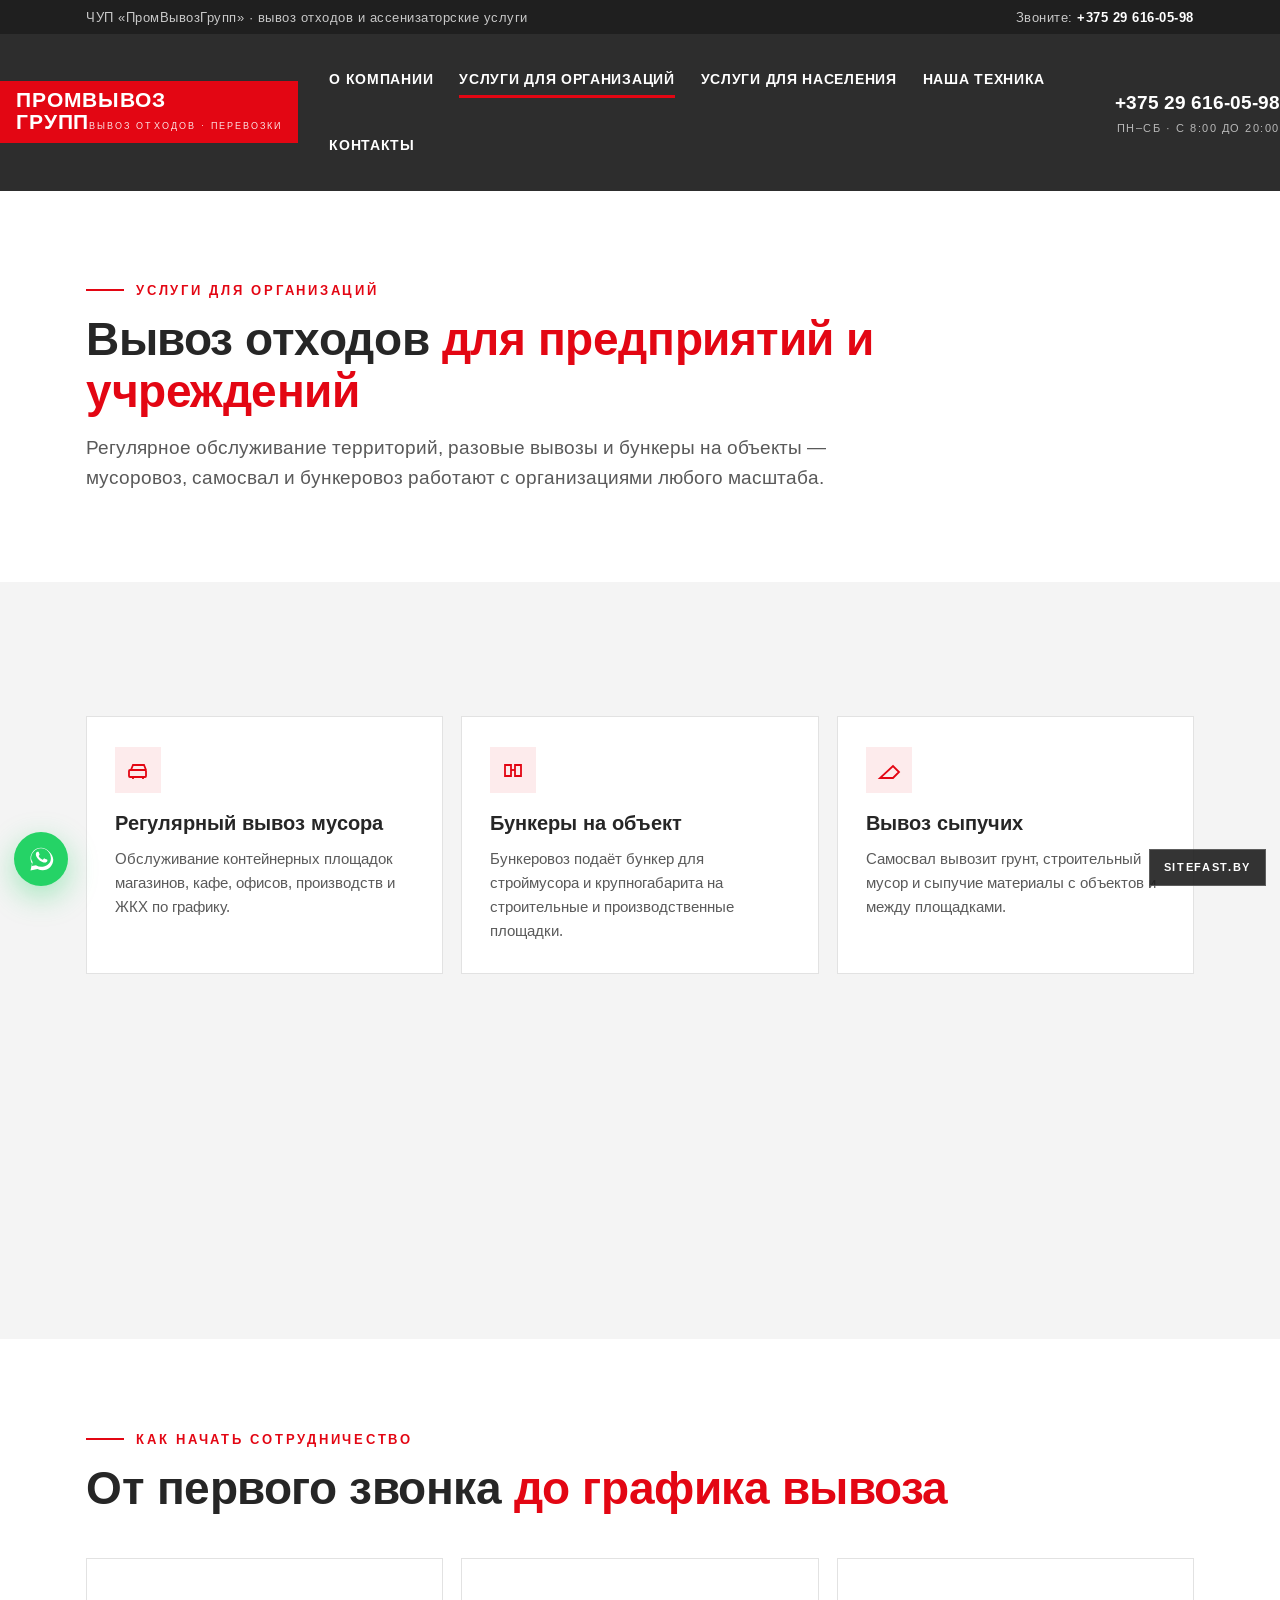
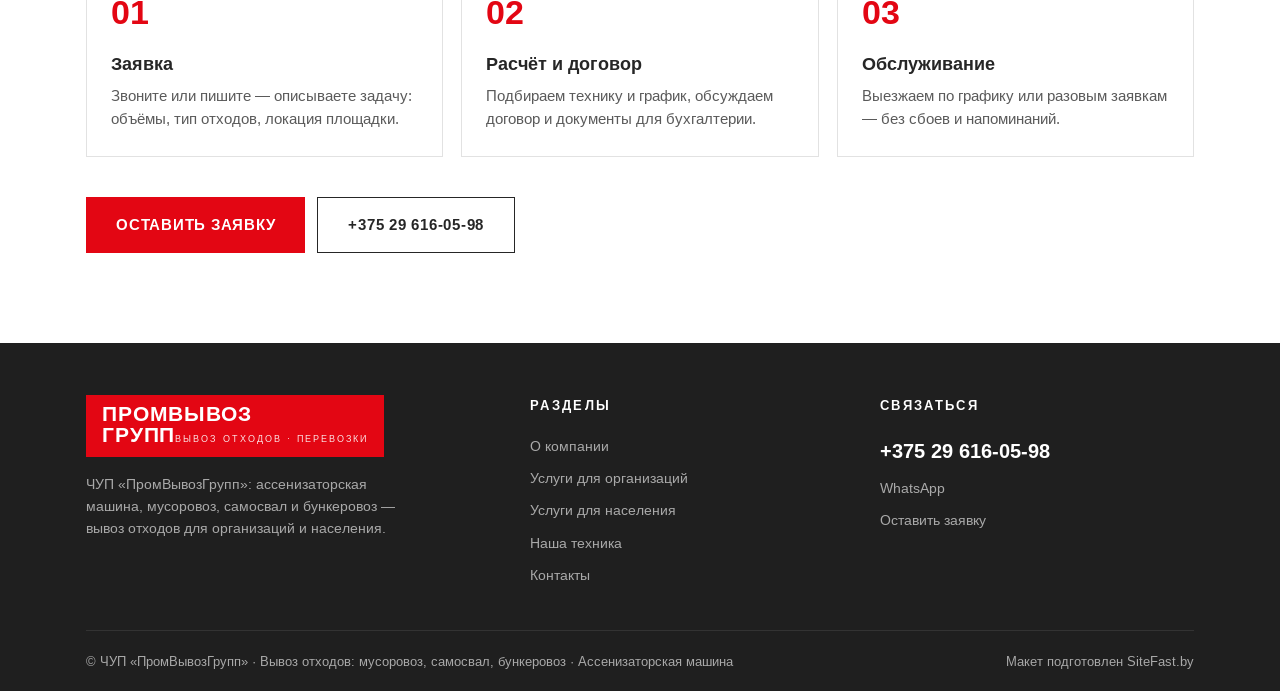
<file: org.html>
<!DOCTYPE html>
<html lang="ru">
<head>
<meta charset="UTF-8">
<meta name="viewport" content="width=device-width, initial-scale=1.0">
<title>Услуги для организаций — вывоз мусора и откачка ЖБО | ЧУП «ПромВывозГрупп»</title>
<meta name="description" content="Вывоз мусора для организаций: регулярное обслуживание площадок, бункеры на объекты, откачка ЖБО. Мусоровоз, самосвал, бункеровоз, ассенизаторская машина. Тел +375 29 616-05-98.">
<link rel="preconnect" href="https://fonts.googleapis.com">
<link rel="preconnect" href="https://fonts.gstatic.com" crossorigin>
<link href="https://fonts.googleapis.com/css2?family=Arimo:wght@400;700&display=swap" rel="stylesheet">
<link rel="stylesheet" href="assets/style.css">
</head>
<body>
<header class="hdr">
<div class="hdr-top"><div class="wrap"><span>ЧУП «ПромВывозГрупп» · вывоз отходов и ассенизаторские услуги</span><span>Звоните: <b>+375 29 616-05-98</b></span></div></div>
<div class="wrap-wide hdr-main">
<a class="logo" href="index.html"><span class="logo-blk"><span class="l1">ПромВывоз<br>Групп</span><span class="l2">Вывоз отходов · Перевозки</span></span></a>
<nav class="main">
<a href="about.html">О компании</a>
<a href="org.html" class="active">Услуги для организаций</a>
<a href="fiz.html">Услуги для населения</a>
<a href="tekhnika.html">Наша техника</a>
<a href="contacts.html">Контакты</a>
</nav>
<div class="h-tel"><a href="tel:+375296160598">+375 29 616-05-98</a><span>Пн–Сб · с 8:00 до 20:00</span></div>
<button class="burger" id="burger" aria-label="Меню"><span></span><span></span><span></span></button>
</div>
</header>
<div class="mnav" id="mnav"><button class="m-x" id="mclose" aria-label="Закрыть">×</button>
<a href="about.html">О компании</a><a href="org.html">Услуги для организаций</a><a href="fiz.html">Услуги для населения</a><a href="tekhnika.html">Наша техника</a><a href="contacts.html">Контакты</a>
<div class="m-tel"><a href="tel:+375296160598">+375 29 616-05-98</a></div></div>


<section class="sec"><div class="wrap">
<div class="kick">Услуги для организаций</div>
<h2 class="t fx">Вывоз отходов <em>для предприятий и учреждений</em></h2>
<p class="lead">Регулярное обслуживание территорий, разовые вывозы и бункеры на объекты — мусоровоз, самосвал и бункеровоз работают с организациями любого масштаба.</p>
</div></section>
<section class="sec gray"><div class="wrap">
<div class="cards c3">
<div class="card fx"><div class="c-top"><div class="c-ico"><svg width="24" height="24" viewBox="0 0 24 24" fill="none" stroke="currentColor" stroke-width="1.8"><rect x="3" y="12" width="17" height="7" rx="1"/><path d="M5 12l2-5h11l2 5"/><path d="M7 19v2M17 19v2"/></svg></div></div><h3>Регулярный вывоз мусора</h3><p>Обслуживание контейнерных площадок магазинов, кафе, офисов, производств и ЖКХ по графику.</p></div>
<div class="card fx d1"><div class="c-top"><div class="c-ico"><svg width="24" height="24" viewBox="0 0 24 24" fill="none" stroke="currentColor" stroke-width="1.8"><path d="M4 18h6V7H4zM14 18h6V7h-6z"/><path d="M10 12h4"/></svg></div></div><h3>Бункеры на объект</h3><p>Бункеровоз подаёт бункер для строймусора и крупногабарита на строительные и производственные площадки.</p></div>
<div class="card fx d2"><div class="c-top"><div class="c-ico"><svg width="24" height="24" viewBox="0 0 24 24" fill="none" stroke="currentColor" stroke-width="1.8"><path d="M3 20h13l6-6-6-6-13 12z"/></svg></div></div><h3>Вывоз сыпучих</h3><p>Самосвал вывозит грунт, строительный мусор и сыпучие материалы с объектов и между площадками.</p></div>
<div class="card fx"><div class="c-top"><div class="c-ico"><svg width="24" height="24" viewBox="0 0 24 24" fill="none" stroke="currentColor" stroke-width="1.8"><path d="M12 3c3 4 5 7 5 10a5 5 0 0 1-10 0c0-3 2-6 5-10z"/></svg></div></div><h3>Откачка ЖБО</h3><p>Ассенизаторская машина обслуживает кафе, автомойки, базы и производства: септики, приёмные колодцы, выгребные ямы.</p></div>
<div class="card fx d1"><div class="c-top"><div class="c-ico"><svg width="24" height="24" viewBox="0 0 24 24" fill="none" stroke="currentColor" stroke-width="1.8"><path d="M6 2h12v20H6z"/><path d="M9 7h6M9 11h6M9 15h4"/></svg></div></div><h3>Документы для бухгалтерии</h3><p>Работа с юридическими лицами: договор, документы и безналичный расчёт — условия обсудим по телефону.</p></div>
<div class="card fx d2"><div class="c-top"><div class="c-ico"><svg width="24" height="24" viewBox="0 0 24 24" fill="none" stroke="currentColor" stroke-width="1.8"><circle cx="12" cy="12" r="9"/><path d="M12 7v5l3 3"/></svg></div></div><h3>Быстрая подача</h3><p>Разовые вывозы и срочные заявки — технику согласуем на ближайшую дату.</p></div>
</div>
</div></section>
<section class="sec"><div class="wrap">
<div class="kick">Как начать сотрудничество</div>
<h2 class="t fx">От первого звонка <em>до графика вывоза</em></h2>
<div class="steps" style="grid-template-columns:repeat(3,1fr)">
<div class="step fx"><div class="s-n">01</div><h4>Заявка</h4><p>Звоните или пишите — описываете задачу: объёмы, тип отходов, локация площадки.</p></div>
<div class="step fx d1"><div class="s-n">02</div><h4>Расчёт и договор</h4><p>Подбираем технику и график, обсуждаем договор и документы для бухгалтерии.</p></div>
<div class="step fx d2"><div class="s-n">03</div><h4>Обслуживание</h4><p>Выезжаем по графику или разовым заявкам — без сбоев и напоминаний.</p></div>
</div>
<div style="margin-top:40px;display:flex;gap:12px;flex-wrap:wrap"><a class="btn btn-r" href="contacts.html#form">Оставить заявку</a><a class="btn btn-o" href="tel:+375296160598" style="color:var(--ink);border-color:var(--ink)">+375 29 616-05-98</a></div>
</div></section>

<footer>
<div class="wrap">
<div class="ft-grid">
<div class="ft-logo"><span class="logo-blk"><span class="l1">ПромВывоз<br>Групп</span><span class="l2">Вывоз отходов · Перевозки</span></span><p>ЧУП «ПромВывозГрупп»: ассенизаторская машина, мусоровоз, самосвал и бункеровоз — вывоз отходов для организаций и населения.</p></div>
<div class="ft-col"><h5>Разделы</h5>
<a href="about.html">О компании</a><a href="org.html">Услуги для организаций</a><a href="fiz.html">Услуги для населения</a><a href="tekhnika.html">Наша техника</a><a href="contacts.html">Контакты</a></div>
<div class="ft-col"><h5>Связаться</h5>
<a class="ft-t" href="tel:+375296160598">+375 29 616-05-98</a>
<a href="https://wa.me/375296160598" target="_blank" rel="noopener">WhatsApp</a>
<a href="contacts.html#form">Оставить заявку</a></div>
</div>
<div class="ft-b"><span>© ЧУП «ПромВывозГрупп» · Вывоз отходов: мусоровоз, самосвал, бункеровоз · Ассенизаторская машина</span><span>Макет подготовлен SiteFast.by</span></div>
</div>
</footer>
<div class="wm">SiteFast.by</div>
<a class="wa" href="https://wa.me/375296160598" aria-label="WhatsApp" target="_blank" rel="noopener"><svg viewBox="0 0 32 32"><path d="M16 3C9.4 3 4 8.4 4 15c0 2.2.6 4.4 1.7 6.2L4 29l8-1.6c1.8 1 3.9 1.5 6 1.5 6.6 0 12-5.4 12-12S22.6 3 16 3zm0 21.8c-1.9 0-3.7-.5-5.3-1.5l-.4-.2-4.8 1 1-4.7-.3-.4C5.2 17.4 4.7 16.2 4.7 15c0-6.2 5.1-11.3 11.3-11.3S27.3 8.8 27.3 15 22.2 24.8 16 24.8zm6.2-8.4c-.3-.2-1.9-1-2.2-1.1-.3-.1-.5-.1-.7.2-.2.3-.8 1-.9 1.2-.2.2-.4.2-.6.1-.3-.1-1.4-.5-2.6-1.6-1-.9-1.6-1.9-1.8-2.3-.2-.3 0-.5.1-.7l.5-.6c.2-.2.2-.4.3-.6.1-.2 0-.4 0-.6-.1-.2-.7-1.7-.9-2.3-.2-.5-.5-.4-.7-.4h-.6c-.2 0-.6.1-.9.4-.3.3-1.1 1.1-1.1 2.7s1.2 3.1 1.3 3.4c.2.2 2.3 3.6 5.6 5 3.3 1.3 3.3.9 3.9.8.6-.1 1.9-.8 2.2-1.5.3-.8.3-1.4.2-1.6-.1-.1-.3-.2-.6-.4z"/></svg></a>

<script src="assets/main.js"></script>
</body>
</html>
</file>
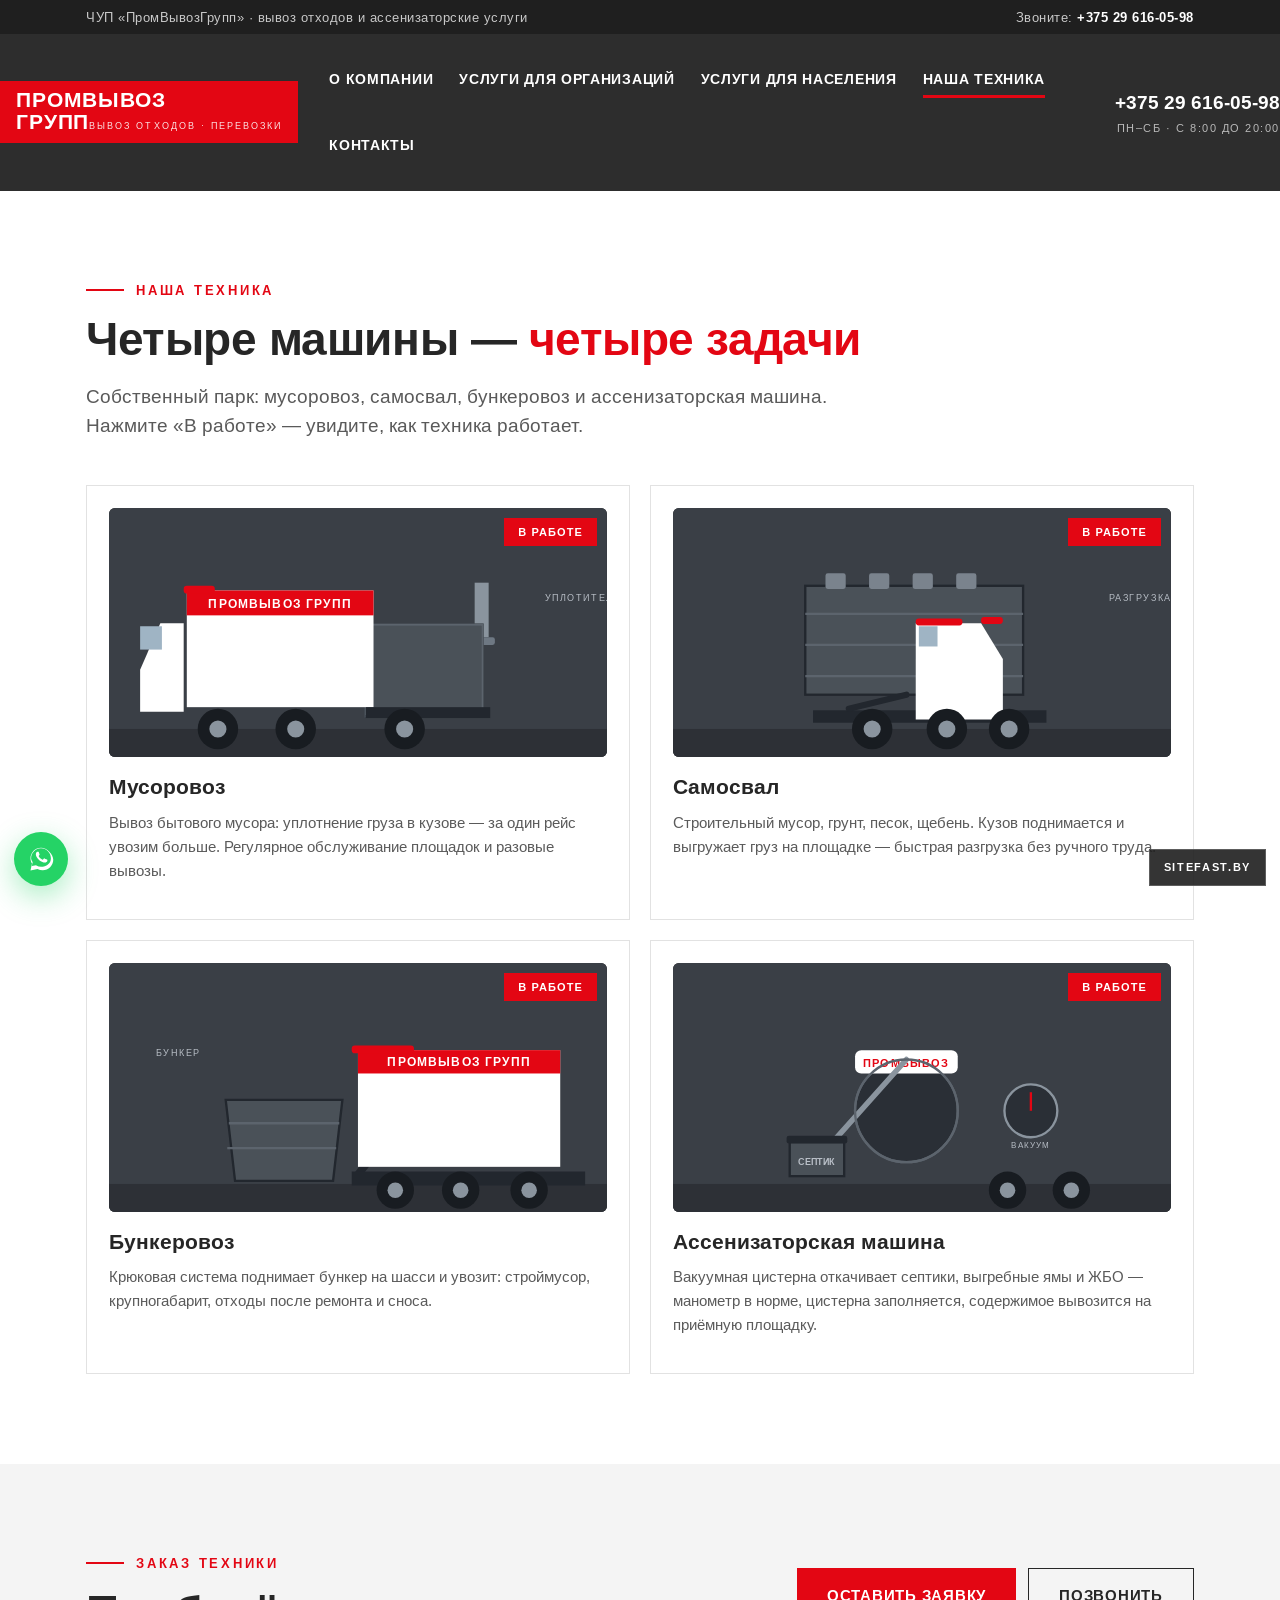
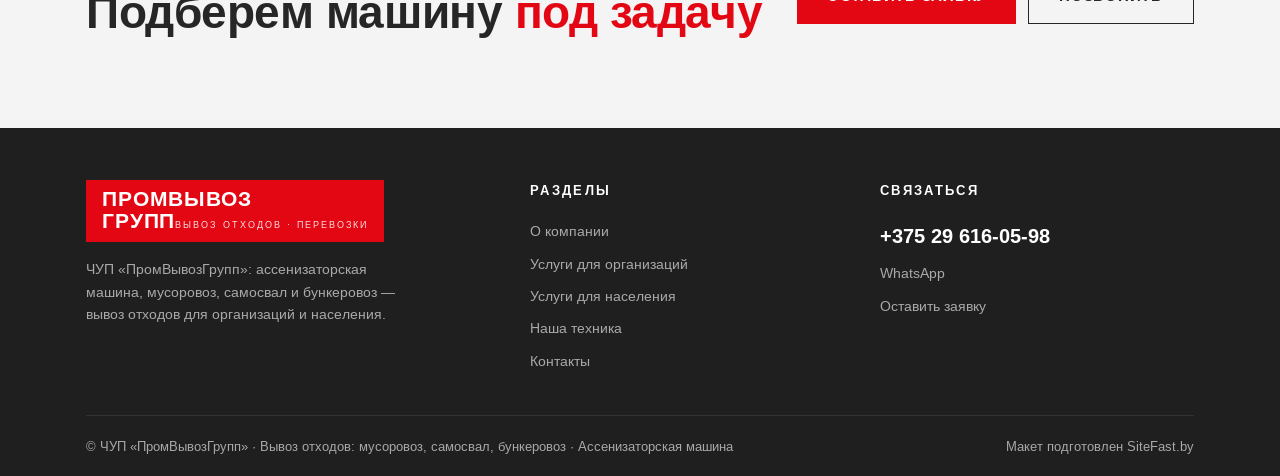
<file: tekhnika.html>
<!DOCTYPE html>
<html lang="ru">
<head>
<meta charset="UTF-8">
<meta name="viewport" content="width=device-width, initial-scale=1.0">
<title>Наша техника: мусоровоз, самосвал, бункеровоз, ассенизаторская машина — ЧУП «ПромВывозГрупп»</title>
<meta name="description" content="Парк техники ЧУП «ПромВывозГрупп»: мусоровоз, самосвал, бункеровоз и ассенизаторская машина — вывоз отходов и откачка. Тел +375 29 616-05-98.">
<link rel="preconnect" href="https://fonts.googleapis.com">
<link rel="preconnect" href="https://fonts.gstatic.com" crossorigin>
<link href="https://fonts.googleapis.com/css2?family=Arimo:wght@400;700&display=swap" rel="stylesheet">
<link rel="stylesheet" href="assets/style.css">
</head>
<body>
<header class="hdr">
<div class="hdr-top"><div class="wrap"><span>ЧУП «ПромВывозГрупп» · вывоз отходов и ассенизаторские услуги</span><span>Звоните: <b>+375 29 616-05-98</b></span></div></div>
<div class="wrap-wide hdr-main">
<a class="logo" href="index.html"><span class="logo-blk"><span class="l1">ПромВывоз<br>Групп</span><span class="l2">Вывоз отходов · Перевозки</span></span></a>
<nav class="main">
<a href="about.html">О компании</a>
<a href="org.html">Услуги для организаций</a>
<a href="fiz.html">Услуги для населения</a>
<a href="tekhnika.html" class="active">Наша техника</a>
<a href="contacts.html">Контакты</a>
</nav>
<div class="h-tel"><a href="tel:+375296160598">+375 29 616-05-98</a><span>Пн–Сб · с 8:00 до 20:00</span></div>
<button class="burger" id="burger" aria-label="Меню"><span></span><span></span><span></span></button>
</div>
</header>
<div class="mnav" id="mnav"><button class="m-x" id="mclose" aria-label="Закрыть">×</button>
<a href="about.html">О компании</a><a href="org.html">Услуги для организаций</a><a href="fiz.html">Услуги для населения</a><a href="tekhnika.html">Наша техника</a><a href="contacts.html">Контакты</a>
<div class="m-tel"><a href="tel:+375296160598">+375 29 616-05-98</a></div></div>


<section class="sec"><div class="wrap">
<div class="kick">Наша техника</div>
<h2 class="t fx">Четыре машины — <em>четыре задачи</em></h2>
<p class="lead">Собственный парк: мусоровоз, самосвал, бункеровоз и ассенизаторская машина. Нажмите «В работе» — увидите, как техника работает.</p>
<div class="tgrid">
<div class="tcard fx">
<div class="t-stage">
<button class="t-play" type="button">В работе</button>
<svg viewBox="0 0 640 320" role="img" aria-label="Мусоровоз с уплотнителем">
<rect width="640" height="320" fill="#3A3F46"/>
<rect y="284" width="640" height="36" fill="#2D3036"/>
<g class="plunger"><rect x="470" y="96" width="18" height="70" fill="#8A949E"/><rect x="462" y="166" width="34" height="10" rx="3" fill="#6E7883"/></g>
<rect x="330" y="150" width="150" height="118" fill="#4A5158" stroke="#22272E" stroke-width="3"/>
<rect x="330" y="150" width="150" height="118" fill="none" stroke="#5C646D" stroke-width="3"/>
<path d="M330 268 h150" stroke="#22272E" stroke-width="4"/>
<rect x="100" y="106" width="240" height="150" fill="#fff"/>
<rect x="100" y="106" width="240" height="32" fill="#E30613"/>
<text x="220" y="129" text-anchor="middle" font-family="Arimo,Arial" font-size="16" font-weight="700" fill="#fff" letter-spacing="1.5">ПРОМВЫВОЗ ГРУПП</text>
<path d="M96 148 h-30 l-26 60 v54 h56 z" fill="#fff"/>
<rect x="40" y="152" width="28" height="30" fill="#9FB4C4"/>
<rect x="96" y="100" width="40" height="10" rx="4" fill="#E30613"/>
<rect x="330" y="256" width="160" height="14" fill="#22272E"/>
<circle cx="140" cy="284" r="26" fill="#181C21"/><circle cx="140" cy="284" r="11" fill="#8A949E"/>
<circle cx="240" cy="284" r="26" fill="#181C21"/><circle cx="240" cy="284" r="11" fill="#8A949E"/>
<circle cx="380" cy="284" r="26" fill="#181C21"/><circle cx="380" cy="284" r="11" fill="#8A949E"/>
<text x="560" y="120" font-size="11" fill="#B9BFC7" font-family="Arimo,Arial" letter-spacing="2">УПЛОТИТЕЛЬ</text>
</svg>
</div>
<h3>Мусоровоз</h3>
<p>Вывоз бытового мусора: уплотнение груза в кузове — за один рейс увозим больше. Регулярное обслуживание площадок и разовые вывозы.</p>
</div>
<div class="tcard fx d1">
<div class="t-stage">
<button class="t-play" type="button">В работе</button>
<svg viewBox="0 0 640 320" role="img" aria-label="Самосвал поднимает кузов">
<rect width="640" height="320" fill="#3A3F46"/>
<rect y="284" width="640" height="36" fill="#2D3036"/>
<rect x="180" y="260" width="300" height="16" fill="#22272E"/>
<g class="sval-body">
<rect x="170" y="100" width="280" height="140" fill="#4A5158" stroke="#22272E" stroke-width="3"/>
<g stroke="#5C646D" stroke-width="3"><line x1="170" y1="136" x2="450" y2="136"/><line x1="170" y1="176" x2="450" y2="176"/><line x1="170" y1="216" x2="450" y2="216"/></g>
<g fill="#7A838D"><rect x="196" y="84" width="26" height="20" rx="3"/><rect x="252" y="84" width="26" height="20" rx="3"/><rect x="308" y="84" width="26" height="20" rx="3"/><rect x="364" y="84" width="26" height="20" rx="3"/></g>
</g>
<path d="M226 258 L300 240" stroke="#22272E" stroke-width="8" stroke-linecap="round"/>
<path d="M312 148 h84 l28 46 v78 h-112 z" fill="#fff"/>
<rect x="316" y="152" width="24" height="26" fill="#9FB4C4"/>
<rect x="312" y="142" width="60" height="9" rx="4" fill="#E30613"/>
<rect x="396" y="140" width="28" height="9" rx="4" fill="#E30613"/>
<circle cx="256" cy="284" r="26" fill="#181C21"/><circle cx="256" cy="284" r="11" fill="#8A949E"/>
<circle cx="352" cy="284" r="26" fill="#181C21"/><circle cx="352" cy="284" r="11" fill="#8A949E"/>
<circle cx="432" cy="284" r="26" fill="#181C21"/><circle cx="432" cy="284" r="11" fill="#8A949E"/>
<text x="560" y="120" font-size="11" fill="#B9BFC7" font-family="Arimo,Arial" letter-spacing="2">РАЗГРУЗКА</text>
</svg>
</div>
<h3>Самосвал</h3>
<p>Строительный мусор, грунт, песок, щебень. Кузов поднимается и выгружает груз на площадке — быстрая разгрузка без ручного труда.</p>
</div>
<div class="tcard fx">
<div class="t-stage">
<button class="t-play" type="button">В работе</button>
<svg viewBox="0 0 640 320" role="img" aria-label="Бункеровоз поднимает бункер крюковой системой">
<rect width="640" height="320" fill="#3A3F46"/>
<rect y="284" width="640" height="36" fill="#2D3036"/>
<g class="bunk-c"><path d="M150 176 h150 l-12 104 h-126 z" fill="#4A5158" stroke="#22272E" stroke-width="3"/>
<g stroke="#5C646D" stroke-width="3"><line x1="154" y1="206" x2="296" y2="206"/><line x1="152" y1="238" x2="292" y2="238"/></g></g>
<g class="hook-arm"><path d="M320 272 L368 210" stroke="#22272E" stroke-width="10" stroke-linecap="round"/><path d="M368 210 q18 -12 8 -28" stroke="#22272E" stroke-width="8" fill="none" stroke-linecap="round"/></g>
<rect x="312" y="268" width="300" height="18" fill="#22272E"/>
<rect x="320" y="112" width="260" height="150" fill="#fff"/>
<rect x="320" y="112" width="260" height="30" fill="#E30613"/>
<text x="450" y="133" text-anchor="middle" font-family="Arimo,Arial" font-size="15" font-weight="700" fill="#fff" letter-spacing="1.5">ПРОМВЫВОЗ ГРУПП</text>
<rect x="312" y="106" width="80" height="10" rx="4" fill="#E30613"/>
<circle cx="368" cy="292" r="24" fill="#181C21"/><circle cx="368" cy="292" r="10" fill="#8A949E"/>
<circle cx="452" cy="292" r="24" fill="#181C21"/><circle cx="452" cy="292" r="10" fill="#8A949E"/>
<circle cx="540" cy="292" r="24" fill="#181C21"/><circle cx="540" cy="292" r="10" fill="#8A949E"/>
<text x="60" y="120" font-size="11" fill="#B9BFC7" font-family="Arimo,Arial" letter-spacing="2">БУНКЕР</text>
</svg>
</div>
<h3>Бункеровоз</h3>
<p>Крюковая система поднимает бункер на шасси и увозит: строймусор, крупногабарит, отходы после ремонта и сноса.</p>
</div>
<div class="tcard fx d1">
<div class="t-stage">
<button class="t-play" type="button">В работе</button>
<svg viewBox="0 0 640 320" role="img" aria-label="Ассенизаторская машина откачивает цистерну">
<rect width="640" height="320" fill="#3A3F46"/>
<rect y="284" width="640" height="36" fill="#2D3036"/>
<circle cx="300" cy="190" r="66" fill="#2A2F36" stroke="#5C646D" stroke-width="3"/>
<rect class="tank-fill" x="252" y="244" width="96" height="0" fill="#E30613" opacity=".8" clip-path="url(#tankClip)"/>
<clipPath id="tankClip"><circle cx="300" cy="190" r="63"/></clipPath>
<rect x="234" y="112" width="132" height="30" rx="8" fill="#fff"/>
<text x="300" y="134" text-anchor="middle" font-family="Arimo,Arial" font-size="14" font-weight="700" fill="#E30613" letter-spacing="1.5">ПРОМВЫВОЗ</text>
<path d="M300 124 L200 236" stroke="#8A949E" stroke-width="7" stroke-linecap="round"/>
<path d="M200 236 q-20 14 -36 8" stroke="#8A949E" stroke-width="6" fill="none" stroke-linecap="round"/>
<rect x="150" y="230" width="70" height="44" fill="#4A5158" stroke="#22272E" stroke-width="3"/>
<rect x="146" y="222" width="78" height="10" rx="3" fill="#22272E"/>
<text x="185" y="260" text-anchor="middle" font-family="Arimo,Arial" font-size="11" font-weight="700" fill="#B9BFC7">СЕПТИК</text>
<g>
<circle cx="300" cy="190" r="66" fill="none" stroke="#5C646D" stroke-width="3"/>
</g>
<g transform="translate(40,0)"><circle cx="420" cy="190" r="34" fill="#2A2F36" stroke="#8A949E" stroke-width="3"/><line class="g-needle" x1="420" y1="190" x2="420" y2="166" stroke="#E30613" stroke-width="3"/><text x="420" y="238" text-anchor="middle" font-size="10" fill="#B9BFC7" font-family="Arimo,Arial" letter-spacing="1.5">ВАКУУМ</text></g>
<circle cx="430" cy="292" r="24" fill="#181C21"/><circle cx="430" cy="292" r="10" fill="#8A949E"/>
<circle cx="512" cy="292" r="24" fill="#181C21"/><circle cx="512" cy="292" r="10" fill="#8A949E"/>
</svg>
</div>
<h3>Ассенизаторская машина</h3>
<p>Вакуумная цистерна откачивает септики, выгребные ямы и ЖБО — манометр в норме, цистерна заполняется, содержимое вывозится на приёмную площадку.</p>
</div>
</div>
</div></section>
<section class="sec gray"><div class="wrap" style="display:flex;justify-content:space-between;gap:24px;flex-wrap:wrap;align-items:center">
<div><div class="kick">Заказ техники</div>
<h2 class="t">Подберём машину <em>под задачу</em></h2></div>
<div style="display:flex;gap:12px;flex-wrap:wrap"><a class="btn btn-r" href="contacts.html#form">Оставить заявку</a><a class="btn btn-o" href="tel:+375296160598" style="color:var(--ink);border-color:var(--ink)">Позвонить</a></div>
</div></section>

<footer>
<div class="wrap">
<div class="ft-grid">
<div class="ft-logo"><span class="logo-blk"><span class="l1">ПромВывоз<br>Групп</span><span class="l2">Вывоз отходов · Перевозки</span></span><p>ЧУП «ПромВывозГрупп»: ассенизаторская машина, мусоровоз, самосвал и бункеровоз — вывоз отходов для организаций и населения.</p></div>
<div class="ft-col"><h5>Разделы</h5>
<a href="about.html">О компании</a><a href="org.html">Услуги для организаций</a><a href="fiz.html">Услуги для населения</a><a href="tekhnika.html">Наша техника</a><a href="contacts.html">Контакты</a></div>
<div class="ft-col"><h5>Связаться</h5>
<a class="ft-t" href="tel:+375296160598">+375 29 616-05-98</a>
<a href="https://wa.me/375296160598" target="_blank" rel="noopener">WhatsApp</a>
<a href="contacts.html#form">Оставить заявку</a></div>
</div>
<div class="ft-b"><span>© ЧУП «ПромВывозГрупп» · Вывоз отходов: мусоровоз, самосвал, бункеровоз · Ассенизаторская машина</span><span>Макет подготовлен SiteFast.by</span></div>
</div>
</footer>
<div class="wm">SiteFast.by</div>
<a class="wa" href="https://wa.me/375296160598" aria-label="WhatsApp" target="_blank" rel="noopener"><svg viewBox="0 0 32 32"><path d="M16 3C9.4 3 4 8.4 4 15c0 2.2.6 4.4 1.7 6.2L4 29l8-1.6c1.8 1 3.9 1.5 6 1.5 6.6 0 12-5.4 12-12S22.6 3 16 3zm0 21.8c-1.9 0-3.7-.5-5.3-1.5l-.4-.2-4.8 1 1-4.7-.3-.4C5.2 17.4 4.7 16.2 4.7 15c0-6.2 5.1-11.3 11.3-11.3S27.3 8.8 27.3 15 22.2 24.8 16 24.8zm6.2-8.4c-.3-.2-1.9-1-2.2-1.1-.3-.1-.5-.1-.7.2-.2.3-.8 1-.9 1.2-.2.2-.4.2-.6.1-.3-.1-1.4-.5-2.6-1.6-1-.9-1.6-1.9-1.8-2.3-.2-.3 0-.5.1-.7l.5-.6c.2-.2.2-.4.3-.6.1-.2 0-.4 0-.6-.1-.2-.7-1.7-.9-2.3-.2-.5-.5-.4-.7-.4h-.6c-.2 0-.6.1-.9.4-.3.3-1.1 1.1-1.1 2.7s1.2 3.1 1.3 3.4c.2.2 2.3 3.6 5.6 5 3.3 1.3 3.3.9 3.9.8.6-.1 1.9-.8 2.2-1.5.3-.8.3-1.4.2-1.6-.1-.1-.3-.2-.6-.4z"/></svg></a>

<script src="assets/main.js"></script>
</body>
</html>
</file>
<file: assets/style.css>
:root{
  --red:#E30613; --redD:#B50511; --dark:#2D2D2D; --darker:#1F1F1F; --gray:#F4F4F4; --gline:#E2E2E2;
  --ink:#262626; --mut:#5A5A5A; --lite:#F6F6F6;
}
*{margin:0;padding:0;box-sizing:border-box}
html{scroll-behavior:smooth}
body{font-family:'Arimo',Arial,Helvetica,sans-serif;background:#fff;color:var(--ink);font-size:16.5px;line-height:1.6;-webkit-font-smoothing:antialiased;overflow-x:hidden}
a{color:inherit;text-decoration:none}
img,svg{max-width:100%;display:block}
::selection{background:var(--red);color:#fff}
.wrap{max-width:1200px;margin:0 auto;padding:0 clamp(18px,3.6vw,48px)}
.wrap-wide{max-width:1360px;margin:0 auto;padding:0 clamp(18px,3vw,40px)}
/* ШАПКА (по референсу: тёмная, логотип-красный блок, белое меню) */
.hdr{background:var(--dark);position:sticky;top:0;z-index:900}
.hdr-top{background:var(--darker);color:#C9C9C9;font-size:12.5px;padding:7px 0;letter-spacing:.04em}
.hdr-top .wrap{display:flex;justify-content:space-between;gap:14px;flex-wrap:wrap}
.hdr-top b{color:#fff;font-weight:700}
.hdr-main{display:flex;align-items:center;justify-content:space-between;gap:18px;padding:12px 0}
.logo{display:flex;align-items:center;gap:12px;flex:none}
.logo-blk{background:var(--red);color:#fff;padding:9px 16px 10px;line-height:1.02}
.logo-blk .l1{font-weight:700;font-size:21px;letter-spacing:.04em;text-transform:uppercase;white-space:nowrap}
.logo-blk .l2{font-size:8.5px;letter-spacing:.24em;text-transform:uppercase;opacity:.9;margin-top:3px;white-space:nowrap}
nav.main{display:flex;gap:0;flex-wrap:wrap}
nav.main a{color:#fff;font-size:14px;font-weight:700;text-transform:uppercase;letter-spacing:.05em;padding:22px 13px;position:relative;transition:color .25s}
nav.main a:hover{color:#FBB}
nav.main a.active{color:#fff}
nav.main a.active::after{content:'';position:absolute;left:13px;right:13px;bottom:14px;height:3px;background:var(--red)}
.h-tel{display:flex;flex-direction:column;align-items:flex-end;flex:none}
.h-tel a{color:#fff;font-weight:700;font-size:19px;white-space:nowrap;transition:color .25s}
.h-tel a:hover{color:#FBB}
.h-tel span{color:#B9B9B9;font-size:11px;letter-spacing:.14em;text-transform:uppercase;margin-top:2px}
.burger{display:none;background:none;border:1px solid rgba(255,255,255,.35);border-radius:8px;padding:9px 10px;cursor:pointer}
.burger span{display:block;width:21px;height:2px;background:#fff;margin:4px 0}
.mnav{position:fixed;inset:0;z-index:950;background:var(--dark);display:none;flex-direction:column;justify-content:center;padding:0 8vw;gap:2px}
.mnav.on{display:flex}
.mnav a{font-weight:700;font-size:clamp(26px,6vw,44px);color:#fff;text-transform:uppercase;padding:8px 0;border-bottom:1px solid rgba(255,255,255,.08)}
.mnav a.active{color:#FF8A8F}
.mnav .m-tel{margin-top:26px;color:#FF8A8F;font-size:19px;font-weight:700;border:none}
.mnav .m-x{position:absolute;top:20px;right:24px;background:none;border:none;color:#fff;font-size:38px;cursor:pointer}
/* HERO: фоновое фото + текст поверх */
.hero{position:relative;min-height:min(78vh,760px);display:flex;align-items:flex-end;background:#232323;overflow:hidden}
.hero::before{content:'';position:absolute;inset:0;background-image:url('../img/hero-bg.jpg');background-size:cover;background-position:center 40%;transform:translateZ(0)}
.hero-ol{position:absolute;inset:0;background:linear-gradient(180deg, rgba(24,24,24,.38) 0%, rgba(24,24,24,.12) 34%, rgba(24,24,24,.62) 68%, rgba(24,24,24,.9) 100%)}
.hero-in{position:relative;z-index:2;padding:120px 0 56px;width:100%}
.hero-in .kick{color:#fff}.hero-in .kick::before{background:#fff}
.hero-in h1{color:#fff;font-size:clamp(26px,4.4vw,52px);font-weight:700;line-height:1.1;text-transform:uppercase;letter-spacing:.005em;max-width:980px}
.hero-in h1 span{color:#FF9EA3}
.hero-in .h-sub{color:rgba(255,255,255,.88);font-size:clamp(15.5px,1.6vw,19px);max-width:640px;margin-top:14px}
.hero-in .h-cta{display:flex;gap:12px;margin-top:26px;flex-wrap:wrap}
.hero-strip{background:var(--red);color:#fff}
.hero-strip .strip-line{font-size:13.5px;font-weight:700;letter-spacing:.16em;text-transform:uppercase}
.hero-art{width:100%}
.btn{display:inline-flex;align-items:center;justify-content:center;gap:10px;font-weight:700;font-size:15px;letter-spacing:.05em;text-transform:uppercase;padding:15px 30px;transition:.3s;cursor:pointer;border:none}
.btn-r{background:var(--red);color:#fff}
.btn-r:hover{background:var(--redD)}
.btn-w{background:#fff;color:var(--ink)}
.btn-w:hover{background:var(--gray)}
.btn-o{background:transparent;color:#fff;border:1.5px solid #fff}
.btn-o:hover{background:#fff;color:var(--ink)}
/* СЕКЦИИ */
section.sec{padding:clamp(54px,7vw,92px) 0}
.sec.gray{background:var(--gray)}
.kick{color:var(--red);font-size:12.5px;font-weight:700;letter-spacing:.22em;text-transform:uppercase;margin-bottom:14px;display:flex;align-items:center;gap:12px}
.kick::before{content:'';width:38px;height:2px;background:var(--red)}
h2.t{font-size:clamp(26px,4vw,46px);font-weight:700;line-height:1.12;letter-spacing:-.01em;max-width:900px}
h2.t em{font-style:normal;color:var(--red)}
.lead{color:var(--mut);font-size:clamp(16px,1.5vw,18.5px);max-width:760px;margin-top:16px}
.fx{transition:opacity .7s ease,transform .7s ease}
body.js .fx:not(.in){opacity:0;transform:translateY(24px)}
/* карточки услуг */
.cards{display:grid;grid-template-columns:repeat(2,1fr);gap:18px;margin-top:44px}
.cards.c3{grid-template-columns:repeat(3,1fr)}
.cards.c4{grid-template-columns:repeat(4,1fr)}
.card{background:#fff;border:1px solid var(--gline);padding:30px 28px;position:relative;transition:box-shadow .35s,transform .35s,border-color .35s}
.card:hover{transform:translateY(-5px);box-shadow:0 22px 48px rgba(0,0,0,.1);border-color:var(--red)}
.sec.gray .card{background:#fff}
.card .c-top{display:flex;align-items:center;gap:14px;margin-bottom:14px}
.card .c-ico{width:46px;height:46px;flex:none;background:rgba(227,6,19,.08);display:flex;align-items:center;justify-content:center;color:var(--red)}
.card h3{font-size:20px;font-weight:700;margin-bottom:8px}
.card p{color:var(--mut);font-size:15px}
.card .c-link{display:inline-flex;margin-top:14px;color:var(--red);font-weight:700;font-size:14px;text-transform:uppercase;letter-spacing:.06em}
.card .c-link:hover{color:var(--redD)}
/* фишки-строки */
.pills{display:flex;gap:10px;flex-wrap:wrap;margin-top:22px}
.pill{border:1.5px solid var(--gline);padding:10px 16px;font-size:13px;font-weight:700;text-transform:uppercase;letter-spacing:.07em;color:var(--mut)}
.pill b{color:var(--red)}
/* шаги */
.steps{display:grid;grid-template-columns:repeat(3,1fr);gap:18px;margin-top:44px}
.step{background:#fff;border:1px solid var(--gline);padding:26px 24px;transition:transform .35s,box-shadow .35s}
.step:hover{transform:translateY(-5px);box-shadow:0 22px 44px rgba(0,0,0,.09)}
.step .s-n{font-size:34px;font-weight:700;color:var(--red)}
.step h4{font-size:17.5px;font-weight:700;margin:10px 0 6px}
.step p{font-size:14.5px;color:var(--mut)}
/* сплит */
.split{display:grid;grid-template-columns:1.05fr .95fr;gap:clamp(28px,5vw,64px);align-items:start}
/* техника-карточки с анимацией */
.tgrid{display:grid;grid-template-columns:repeat(2,1fr);gap:20px;margin-top:44px}
.tcard{background:#fff;border:1px solid var(--gline);padding:22px;transition:box-shadow .35s}
.tcard:hover{box-shadow:0 22px 48px rgba(0,0,0,.09)}
.tcard h3{font-size:21px;font-weight:700;margin-bottom:6px}
.tcard p{color:var(--mut);font-size:15px;margin-bottom:14px}
.tcard .t-stage{background:var(--dark);border-radius:6px;overflow:hidden;position:relative;margin-bottom:14px}
.tcard .t-play{position:absolute;top:10px;right:10px;z-index:5;background:var(--red);color:#fff;border:none;font-weight:700;font-size:11px;letter-spacing:.1em;text-transform:uppercase;padding:8px 14px;cursor:pointer;transition:.25s}
.tcard .t-play:hover{background:var(--redD)}
.tcard svg{width:100%;height:auto}
/* FAQ */
.faq{margin-top:38px;border-top:2px solid var(--ink)}
.fq{border-bottom:1px solid var(--gline)}
.fq-q{width:100%;background:none;border:none;text-align:left;display:flex;justify-content:space-between;align-items:center;gap:18px;padding:21px 4px;cursor:pointer;font-family:inherit;font-size:17px;font-weight:700;color:var(--ink)}
.fq-q:hover{color:var(--red)}
.fq-q .pm{flex:none;width:32px;height:32px;border:2px solid var(--red);color:var(--red);font-size:18px;display:flex;align-items:center;justify-content:center;font-weight:400;transition:.3s}
.fq.open .fq-q .pm{background:var(--red);color:#fff;transform:rotate(45deg)}
.fq-a{max-height:0;overflow:hidden;transition:max-height .45s ease}
.fq-a p{padding:0 46px 22px 4px;color:var(--mut);font-size:15.5px}
/* контакты */
.cline{display:flex;gap:18px;padding:20px 0;border-bottom:1px solid var(--gline)}
.cline .cl{font-size:11px;letter-spacing:.22em;text-transform:uppercase;color:var(--mut);font-weight:700;min-width:120px;padding-top:5px}
.cline .cv{font-size:19px;font-weight:700}
.cline .cv a{border-bottom:2px solid rgba(227,6,19,.35);transition:color .25s}
.cline .cv a:hover{color:var(--red)}
.cline .cv small{display:block;font-weight:400;font-size:13.5px;color:var(--mut);margin-top:3px}
.form-card{background:var(--dark);color:#fff;padding:clamp(24px,3.4vw,40px)}
.form-card h3{font-size:24px;font-weight:700;margin-bottom:6px}
.form-card p{color:#B9B9B9;font-size:14.5px;margin-bottom:22px}
.form-card label{font-size:11px;letter-spacing:.2em;text-transform:uppercase;color:#B9B9B9;font-weight:700;display:block;margin-bottom:6px}
.form-card input,.form-card select{width:100%;background:rgba(255,255,255,.06);border:1px solid rgba(255,255,255,.18);padding:13px 15px;font-family:inherit;font-size:16px;color:#fff;transition:border-color .3s}
.form-card input::placeholder{color:rgba(255,255,255,.35)}
.form-card input:focus,.form-card select:focus{outline:none;border-color:var(--red)}
.form-card select option{color:var(--ink)}
.okmsg{display:none;background:rgba(227,6,19,.16);border:1px solid rgba(255,138,143,.55);color:#FF9EA3;padding:14px 17px;font-size:15px;font-weight:700}
.err{border-color:#E59292!important}
/* футер */
footer{background:var(--darker);color:#A9A9A9;font-size:14px}
.ft-grid{display:grid;grid-template-columns:1.3fr 1fr 1fr;gap:36px;padding:52px 0 38px;border-bottom:1px solid rgba(255,255,255,.09)}
.ft-logo .logo-blk{display:inline-block}
.ft-logo p{margin-top:16px;max-width:320px}
.ft-col h5{color:#fff;font-size:13px;letter-spacing:.18em;text-transform:uppercase;margin-bottom:14px}
.ft-col a{display:block;padding:5px 0;transition:color .25s}
.ft-col a:hover{color:#fff}
.ft-col .ft-t{color:#fff;font-size:20px;font-weight:700;display:block}
.ft-col .ft-t:hover{color:#fff}
.ft-b{display:flex;justify-content:space-between;gap:12px;flex-wrap:wrap;padding:20px 0;font-size:12.5px}
/* водяной знак + вацап */
.wm{position:fixed;right:14px;bottom:14px;z-index:800;background:rgba(31,31,31,.9);color:#fff;font-size:10.5px;letter-spacing:.16em;text-transform:uppercase;font-weight:700;padding:9px 14px;border:1px solid rgba(255,255,255,.2)}
.wa{position:fixed;left:14px;bottom:14px;z-index:800;width:54px;height:54px;border-radius:50%;background:#25D366;display:flex;align-items:center;justify-content:center;box-shadow:0 10px 30px rgba(37,211,102,.4);transition:transform .3s}
.wa:hover{transform:scale(1.08)}
.wa svg{width:28px;height:28px;fill:#fff}
@media(max-width:1080px){nav.main{display:none}.burger{display:block}.h-tel{display:none}}
@media(max-width:860px){.cards,.cards.c3,.cards.c4{grid-template-columns:1fr}.steps{grid-template-columns:1fr}.split{grid-template-columns:1fr}.tgrid{grid-template-columns:1fr}.ft-grid{grid-template-columns:1fr}}
/* АНИМАЦИИ ТЕХНИКИ (запуск кнопкой «в работе») */
.tcard svg .sval-body{transform-origin:110px 250px;transition:transform .5s ease}
.tcard svg.anim .sval-body{animation:svalDump 2.6s ease-in-out}
@keyframes svalDump{0%{transform:rotate(0)}35%{transform:rotate(-30deg)}70%{transform:rotate(-30deg)}100%{transform:rotate(0)}}
.tcard svg .bunk-c{transition:transform .6s ease}
.tcard svg.anim .bunk-c{animation:bunkLift 3s ease-in-out}
@keyframes bunkLift{0%{transform:translate(0,0)}30%{transform:translate(56px,-38px)}65%{transform:translate(56px,-38px)}100%{transform:translate(0,0)}}
.tcard svg .hook-arm{transform-origin:96px 236px;transition:transform .6s ease}
.tcard svg.anim .hook-arm{animation:hookRot 3s ease-in-out}
@keyframes hookRot{0%{transform:rotate(0)}30%{transform:rotate(26deg)}65%{transform:rotate(26deg)}100%{transform:rotate(0)}}
.tcard svg .plunger{transition:transform .4s ease}
.tcard svg.anim .plunger{animation:pressCycle 2.8s ease-in-out}
@keyframes pressCycle{0%{transform:translate(0,0)}25%{transform:translate(14px,58px)}45%{transform:translate(14px,58px)}60%{transform:translate(0,0)}80%{transform:translate(14px,58px)}100%{transform:translate(0,0)}}
.tcard svg .tank-fill{transition:height 1.2s ease,y 1.2s ease}
.tcard svg.anim .tank-fill{animation:tankFill 3s ease-in-out}
@keyframes tankFill{0%{height:0;y:244px}55%{height:150px;y:94px}100%{height:150px;y:94px}}
.tcard svg .g-needle{transform-origin:300px 190px;transition:transform .5s ease}
.tcard svg.anim .g-needle{animation:needleSwing 3s ease-in-out}
@keyframes needleSwing{0%{transform:rotate(0)}20%{transform:rotate(48deg)}70%{transform:rotate(52deg)}100%{transform:rotate(2deg)}}
</file>
